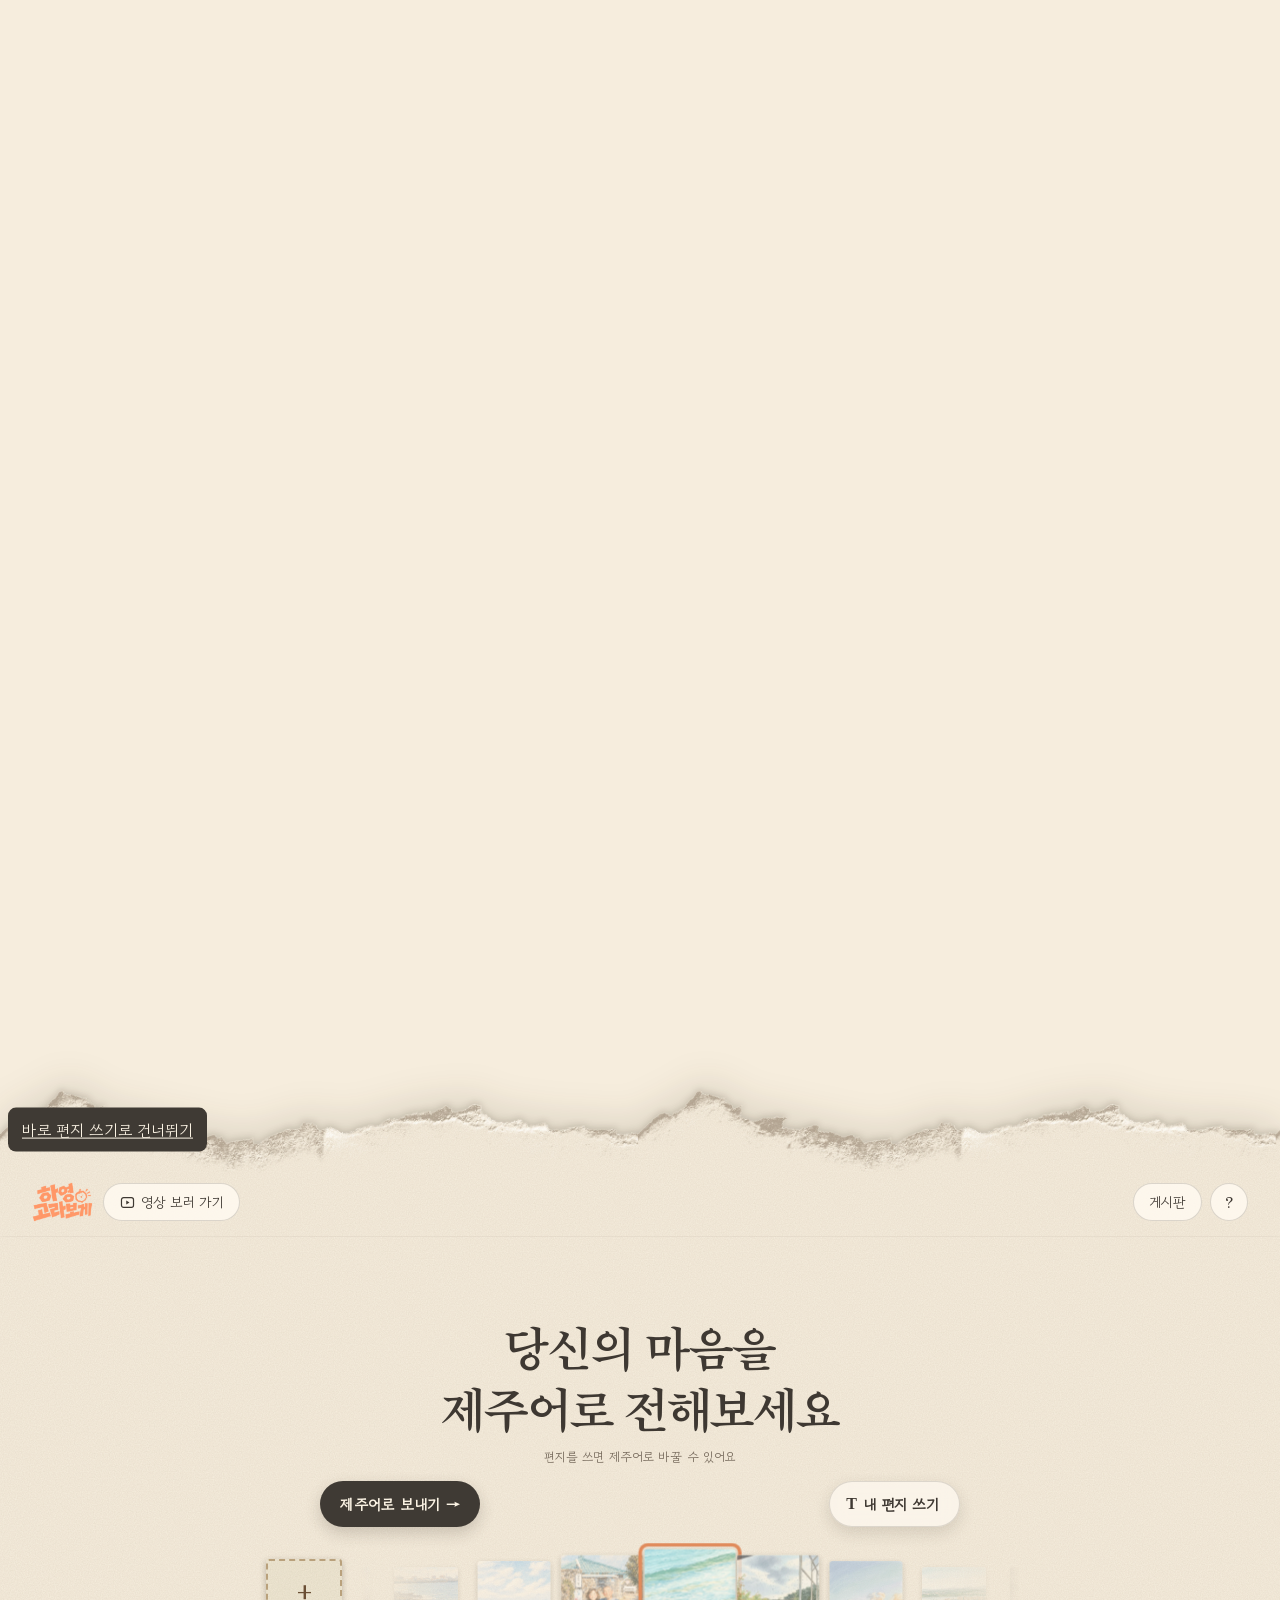
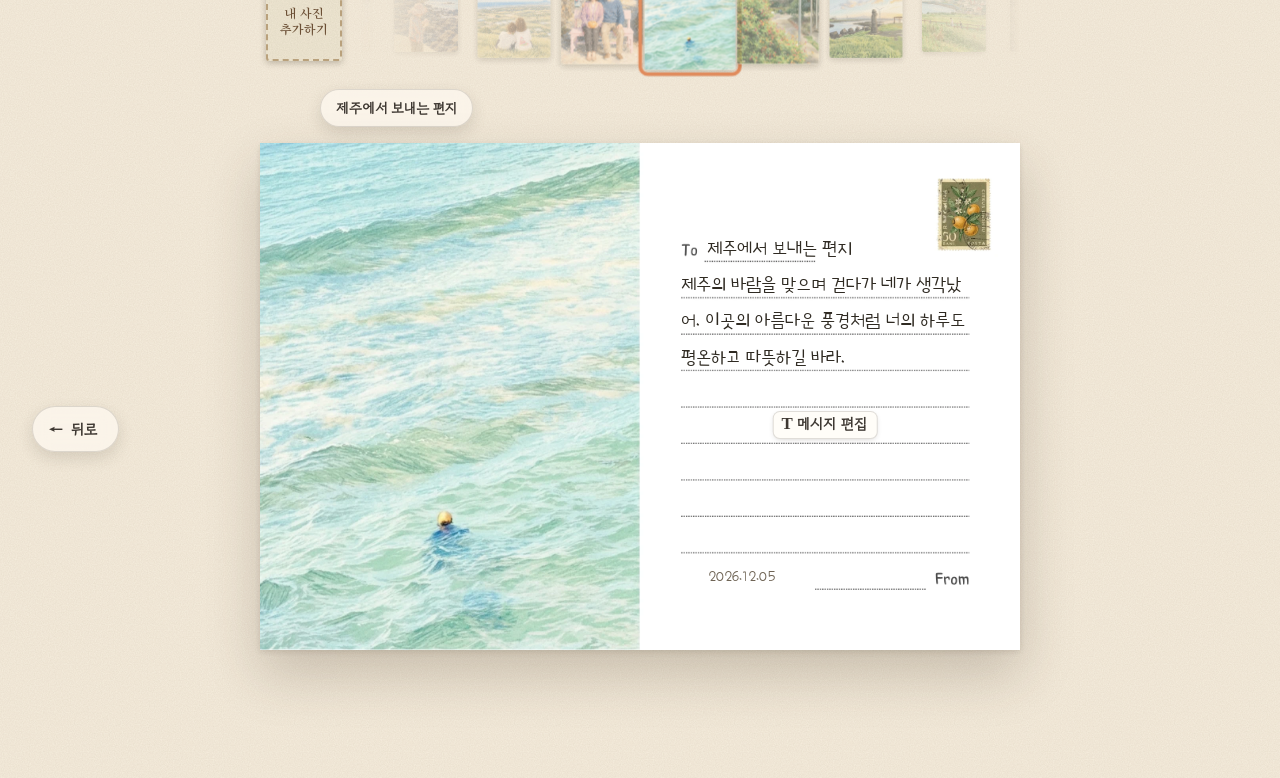
<file: postcard/index.html>
<!doctype html>
<html lang="ko"><head><meta charset="utf-8"><meta name="viewport" content="width=device-width, initial-scale=1">
<meta name="robots" content="noindex"><title>제주어로 엽서 적기 · 하영 고라보게</title>
<script>location.replace('../play/postcard/' + location.search + location.hash);</script>
</head><body><p>엽서 사이트 주소가 바뀌었어요. <a href="../play/postcard/">새 주소로 가기</a></p></body></html>
</file>
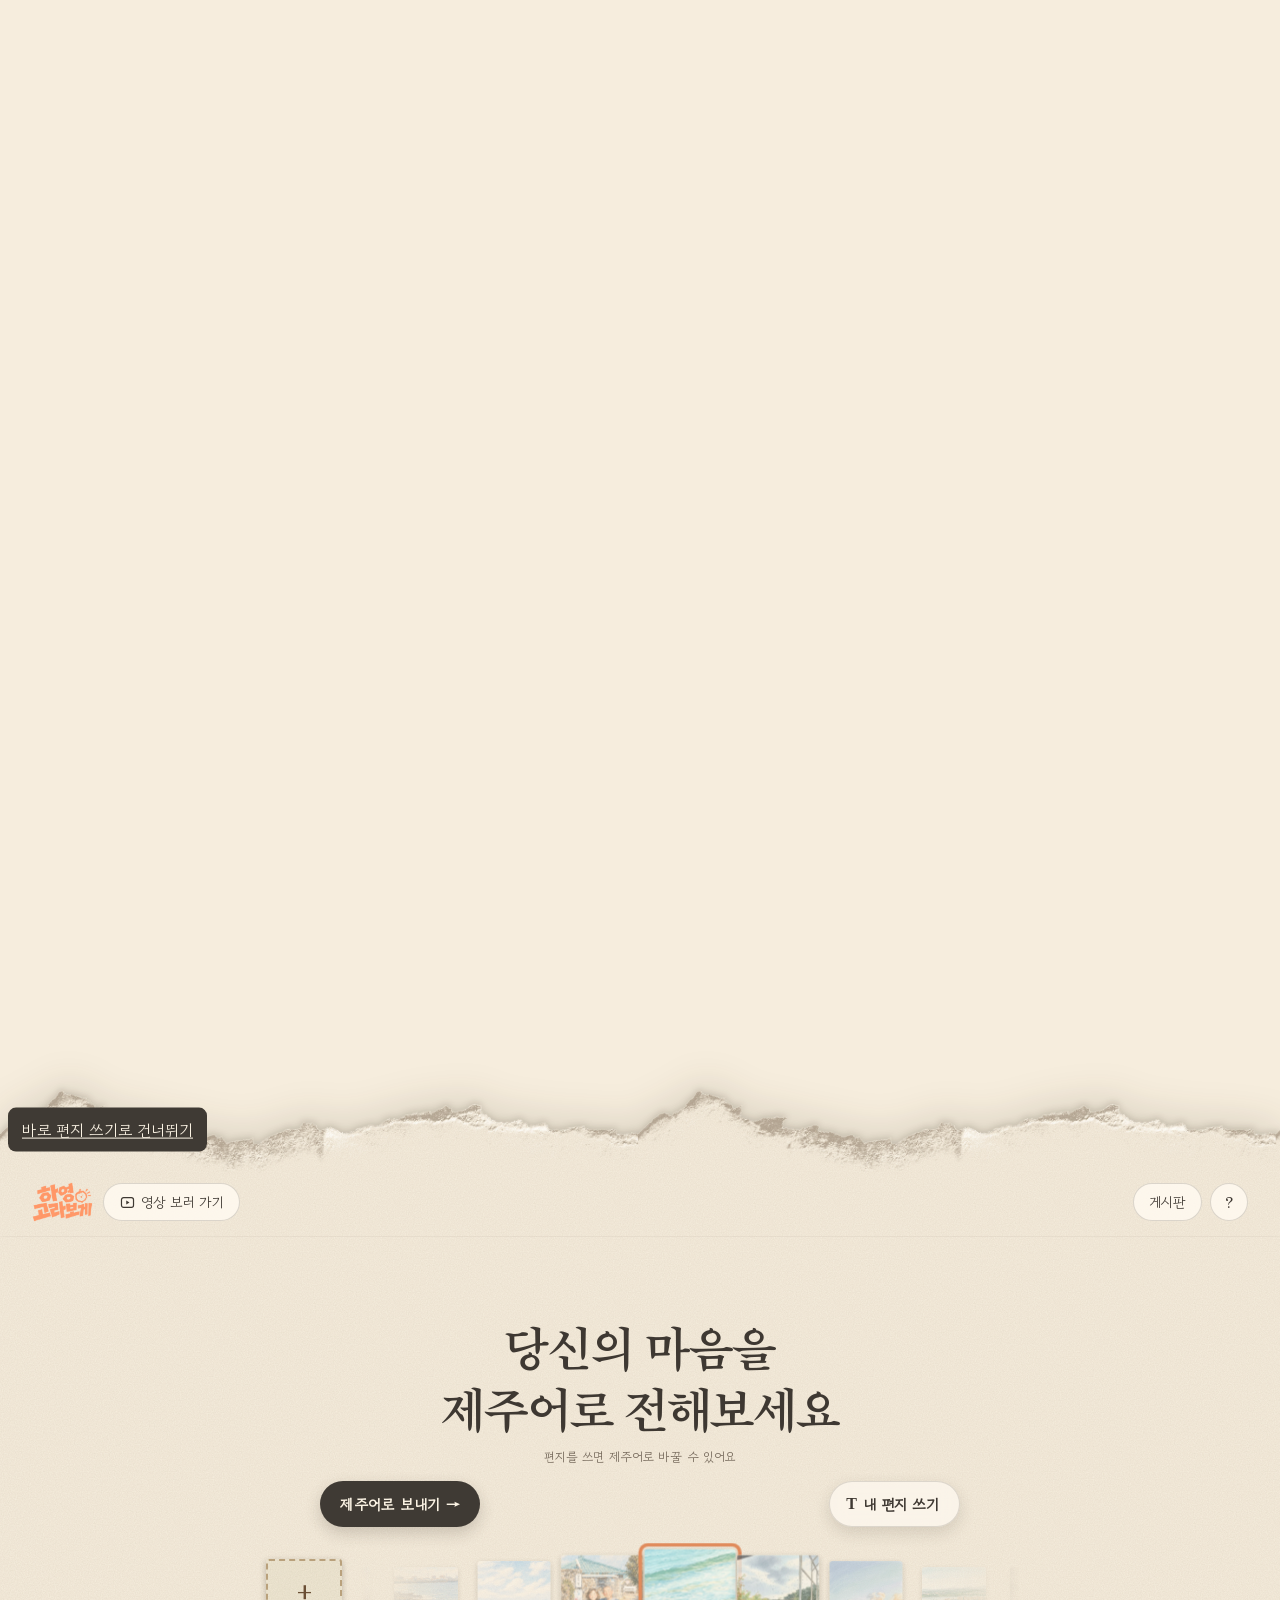
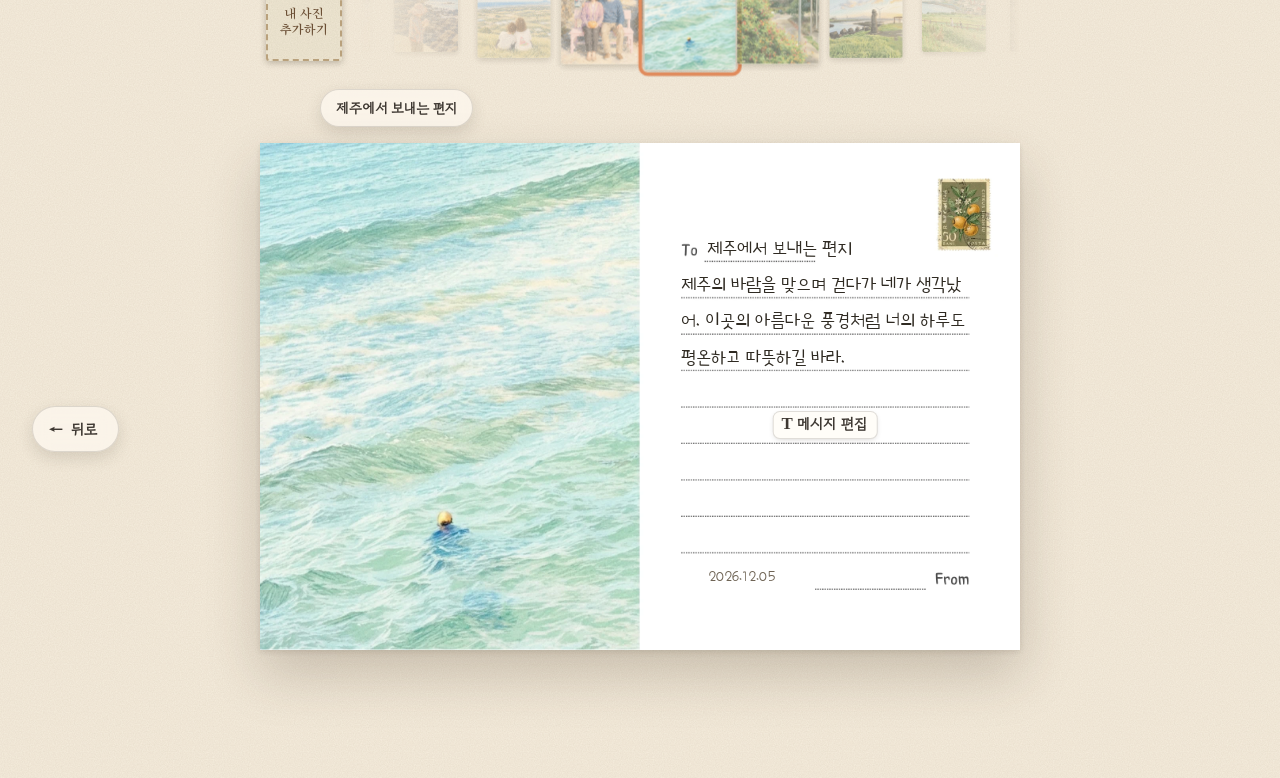
<file: play/postcard/index.html>
<!DOCTYPE html>
<html lang="ko">
<head>
<meta charset="UTF-8">
<meta name="viewport" content="width=device-width, initial-scale=1.0">
<meta name="theme-color" content="#cfe2e6">
<title>제주어로 엽서 적기 · 하영 고라보게</title>
<meta name="description" content="전하지 않으면 사라지는 말을 제주어로 적어 보세요. 표준어로 쓴 엽서를 제주어로 바꿔 보낼 수 있어요.">
<!-- 카카오톡 · 문자에 링크를 붙여 넣으면 보이는 미리보기 (이미지 주소는 인터넷에 올린 주소여야 함) -->
<meta property="og:type" content="website">
<meta property="og:site_name" content="하영 고라보게">
<meta property="og:title" content="제주어로 엽서 적기 · 하영 고라보게">
<meta property="og:description" content="전하지 않으면 사라지는 말을 제주어로 적어 보세요.">
<meta property="og:url" content="https://lxwebzine.hankyung.com/2026-1/team1/play/postcard/">   <!-- v7.18: 닫힌 옛 주소(…/goraboge-postcard/) → 한경 광고 주소 -->
<meta property="og:image" content="https://lxwebzine.hankyung.com/2026-1/team1/play/postcard/images/og-start.jpg">
<meta property="og:image:width" content="1200">
<meta property="og:image:height" content="630">
<meta property="og:image:alt" content="제주 바다와 들판 그림 위에 ‘지금, 생각나는 사람이 있나요? 전하지 못한 마음이 있다면 제주의 바람에 살며시 실어보세요.’ 문구와 ‘바로 편지 쓰기’ 단추">   <!-- v7.19 -->
<link rel="preconnect" href="https://fonts.googleapis.com">
<link href="https://fonts.googleapis.com/css2?family=Gowun+Batang:wght@400;700&family=Gowun+Dodum&display=swap" rel="stylesheet">
<link rel="preload" as="image" href="images/tale/desk-scene.webp">
<link rel="preload" as="font" type="font/woff2" href="fonts/BookkMyungjo-Bold.woff2?v=228" crossorigin>
<link rel="preload" as="font" type="font/woff2" href="fonts/Griun-NeatHandwriting.woff2?v=228" crossorigin>
<link rel="stylesheet" href="style.css?v=238">
</head>
<body>
  <a class="skip-link" href="#scene2">바로 편지 쓰기로 건너뛰기</a>

  <!-- 위 막대: 로고 · 홈(웹진) · 게시판 · 사용 방법 (늘 위에 떠 있음, 바탕 없이). v7.18: 웹진에서 온 사람은 로고가 웹진으로(app.js fromWebzine) -->
  <header class="tale-bar">
    <div class="tale-bar-start">
      <a class="tale-logo" href="#story"><img src="images/logo-goraboge.png" alt="하영 고라보게 · 제주어로 엽서 적기" width="398" height="259"></a>
      <!-- 홈: 웹진 '하영 고라보게' 첫 화면 -->
      <!-- v7.16: '기사 보러가기' → '영상 보러 가기' — 웹진의 '왜 제주어로 써야 할까요?' 영상(#why)으로(track.js 가 data-webzine-hash 를 붙인다) -->
      <a class="bar-btn bar-home" href="../../#why" data-webzine-link="bar" data-webzine-hash="why" aria-label="웹진 하영 고라보게의 '왜 제주어로 써야 할까요?' 영상 보러 가기">
        <svg viewBox="0 0 24 24" aria-hidden="true"><rect x="3.5" y="5" width="17" height="14" rx="3" fill="none" stroke="currentColor" stroke-width="1.7"/><path d="M10.2 9.2v5.6l4.6-2.8z" fill="currentColor"/></svg>
        영상 보러 가기
      </a>
    </div>
    <div class="tale-bar-actions">
      <button type="button" class="bar-btn" id="boardNavBtn">게시판</button>
      <button type="button" class="bar-btn bar-round" id="helpBtn" aria-label="사용 방법">?</button>
    </div>
  </header>

  <main id="main">
    <!-- 제주 동화 한 편: SCENE 01 → 02 → 03 → 04 (+ 엔딩)이 한 줄로 이어짐.
         SCENE 01~02는 화면이 멈춘 채(sticky) 스크롤에 맞춰 카메라가 움직이고(app.js의 '동화 장면'),
         02의 종이가 그 위로 밀려 올라오며 실제 엽서 고르기가 시작됨. 03 · 04는 편하게 쓰도록 움직임을 줄임 -->
    <div class="tale" id="writePanel">

      <!-- 이야기 페이지: SCENE 01 · 02. '이 풍경에 마음 담기'를 누르면 쓰기 페이지로 넘어감 -->
      <div class="story-page" id="storyPage">
      <!-- SCENE 01. 제주에서 날아온 편지 (프롤로그) · SCENE 02 앞부분 (편지가 책상에 내려앉아 펼쳐짐) -->
      <section class="story" id="story" aria-labelledby="prologueTitle">
        <div class="stage" id="stage">
          <!-- 색연필 그림(images/tale, _tools/build_tale_art.py): 돌담 옆 책상 위의 편지 — 뒤로 바다와 들판.
               v7.16: 첫 화면부터 이 그림(사용자가 고른 첫 화면). 예전 첫 장면(제주 풍경 — 하늘 · 땅 · 풀밭 세 층)은 뺐다 -->
          <div class="world" id="world" aria-hidden="true">
            <img class="art art-desk" id="artDesk" src="images/tale/desk-scene.webp" alt="바다가 보이는 들판에 놓인 나무 책상 그림" width="1122" height="1402" fetchpriority="high">
            <!-- 실제 편지: 봉투 뒷면 · 고른 엽서 · 앞주머니(귤 봉인) 세 겹. 펼쳐지면 엽서가 위로 빠져나옴 -->
            <div class="letter" id="letter">
              <img class="letter-layer" src="images/tale/letter-back.webp" alt="열린 편지 봉투 뒤쪽">
              <img class="letter-card" id="letterCard" src="images/card-01.webp?v=3" alt="봉투에 든 엽서 — 해녀가 헤엄치는 바다">
              <img class="letter-layer" src="images/tale/letter-front.webp" alt="귤 스티커를 붙인 편지 봉투 앞쪽">
            </div>
          </div>

          <div class="story-copy" id="storyCopy">
            <h1 class="prologue" id="prologueTitle">
              <span class="prologue-main">지금, 생각나는 사람이 있나요?</span>
              <span class="prologue-sub">전하지 못한 마음이 있다면<br>제주의 바람에 살며시 실어보세요.</span>
            </h1>
            <a class="jump-btn" href="#scene2" id="jumpBtn">바로 편지 쓰기 <span aria-hidden="true">→</span></a>
          </div>
          <div class="scroll-hint" id="scrollHint" aria-hidden="true"><span>잠시 뒤 편지지가 열려요</span><i></i></div>
        </div>
      </section>

      <!-- SCENE 02. 마음을 담을 편지 (엽서 고르기 + 마음 쓰기): 종이 한 장이 동화 장면 위로 밀려 올라옴 -->
      <section class="scene scene-pick" id="scene2" aria-labelledby="pickTitle">
        <div class="paper-edge" aria-hidden="true"><i></i></div>
        <h2 class="scene-title" id="pickTitle" tabindex="-1" data-chars>당신의 마음을<br>제주어로 전해보세요</h2>
        <p class="scene-desc">편지를 쓰면 제주어로 바꿀 수 있어요</p>   <!-- v7.16 -->
        <!-- 내 편지 쓰기: 누르면 아래에 편지 쓰는 칸(받는 사람 · 하고 싶은 말 · 보내는 사람)이 생김. 처음에는 엽서 템플릿 글만 -->
        <div class="pick-tools">
          <!-- '제주어로 바꾸기'(v7.11 — v7.9의 '이대로 보내기'를 되돌림): 엽서 글을 제주어로 바꿔 바로 보내기 화면으로 (숨겨 둔 아래 #translateBtn을 누름) -->
          <button type="button" class="translate-top-btn" id="translateTopBtn">제주어로 보내기 <span aria-hidden="true">→</span></button>   <!-- v7.16: '제주어로 바꾸기' → '제주어로 보내기' -->
          <button type="button" class="write-open-btn" id="writeOpenBtn" aria-controls="writerPanel" aria-expanded="false"><span class="write-open-t" aria-hidden="true">T</span>내 편지 쓰기</button>
        </div>
        <!-- v7.16: 내 사진 · 엽서 그림 고르기를 단추 바로 아래로(예전에는 엽서와 쓰는 칸 사이) — 쓰는 칸이 엽서 바로 아래에 와서 쓰는 대로 엽서에 들어가는 걸 한꺼번에 봄. '내 사진 추가하기', 아래 설명 줄은 뺌 -->
        <div class="picker">
                <input type="file" id="photoInput" accept="image/*" hidden>
                <div class="photo-slot">
                  <button type="button" class="strip-item strip-photo" id="photoTile" aria-pressed="false">
                    <img id="photoThumb" alt="내가 넣은 사진" hidden>
                    <span class="strip-photo-label" id="photoLabel"><b>+</b>내 사진 추가하기</span>
                  </button>
                </div>
                <div class="carousel" id="carousel" tabindex="0" aria-label="엽서 그림 고르기. 옆으로 넘기면 가운데 그림이 골라져요"></div>
              </div>

        <!-- 엽서 템플릿 단추 줄 (v7.17: '내 사진 추가하기' · 엽서 그림 고르기 줄 바로 아래 — 사용자): 엽서를 고르면 그 엽서의 To · 편지 글이 바로 써짐
             (app.js CARD_TEMPLATES). 모든 엽서에서 보임 -->
        <div class="letter-templates" role="group" aria-labelledby="templateLabel" hidden>
          <p class="letter-templates-label sr-only" id="templateLabel">이 엽서에 어울리는 글</p>   <!-- 화면에는 안 보임(읽어 주기용) -->
          <div class="letter-templates-list" id="templateList"></div>
        </div>

        <!-- 고른 엽서: 입력칸 위치는 엽서 이미지(1920×1280)의 줄에 맞춰 style.css에서 %로 잡음.
             '제주어로 바꾸기'를 누르면 엽서 위로 바람(.wind)이 스치고 글이 제주어로 바뀜 -->
        <div class="write-card" id="writeCard">
          <div class="card" id="card">
                    <img id="cardImage" src="images/card-01.webp?v=3" alt="해녀가 헤엄치는 바다 엽서">
                    <!-- 직접 넣은 사진은 엽서 왼쪽 그림 자리(960×1280)를 덮음 -->
                    <img id="cardPhoto" alt="엽서에 넣은 내 사진" hidden>   <!-- 넣은 사진 원본 (화면에는 아래 캔버스로 그림) -->
                    <canvas id="cardPhotoView" class="card-photo" width="960" height="1280" role="img" aria-label="직접 넣은 사진. 끌어서 옮기고, 두 손가락으로 벌리거나 아래 + − 단추로 크기를 바꿀 수 있어요" hidden></canvas>
                    <label class="card-field card-to">
                      <span class="sr-only">받는 사람</span>
                      <input type="text" id="cardTo" maxlength="14" autocomplete="off">
                    </label>
                    <textarea class="card-field card-message" id="cardMessage" maxlength="144" aria-label="엽서 내용" placeholder="여기에 마음을 적어 보세요"></textarea>
                    <label class="card-field card-from">
                      <span class="sr-only">보내는 사람</span>
                      <input type="text" id="cardFrom" maxlength="10" autocomplete="off">
                    </label>
                    <div class="card-field card-date" id="cardDate" aria-label="쓴 날짜"></div>
                    <!-- 엽서 안 글 바로 아랫줄(8줄을 다 채우면 From 줄 밑): 누르면 지금 엽서 글 그대로 아래 편지 쓰는 칸으로 -->
                    <button type="button" class="card-edit-btn" id="cardEditBtn" aria-controls="writerPanel"><span class="write-open-t" aria-hidden="true">T</span>메시지 편집</button>
                              <img class="card-stamp" id="cardStamp" src="images/stamp-goraboge.png?v=2" alt="하영 고라보게 소인" aria-hidden="true" hidden>
                  </div>
          <svg class="wind" id="wind" viewBox="0 0 600 400" preserveAspectRatio="none" aria-hidden="true">
            <path d="M-40 120 C80 80 180 150 300 110 S520 70 660 120"/>
            <path d="M-40 200 C100 160 220 240 340 190 S540 150 660 210"/>
            <path d="M-40 280 C90 250 210 320 320 270 S530 230 660 290"/>
            <path d="M-40 160 C120 140 240 190 380 150 S560 130 660 160"/>
          </svg>
        </div>
        <!-- 내 사진을 넣었을 때만: 사진 크기 · 위치 단추 (엽서 왼쪽 그림 자리 안에서) -->
        <div class="photo-tools" id="photoTools" hidden>
          <span class="photo-tools-hint">사진을 끌어서 옮기고, 두 손가락으로 키워 보세요</span>
          <span class="photo-tools-btns">
            <button type="button" class="photo-tool" id="photoZoomOut" aria-label="사진 작게">−</button>
            <button type="button" class="photo-tool" id="photoZoomIn" aria-label="사진 크게">+</button>
            <button type="button" class="photo-tool photo-tool-reset" id="photoReset">처음대로</button>
          </span>
        </div>
        <!-- 마음 쓰기 칸: 'T 내 편지 쓰기'(또는 엽서 위 줄글)를 누르면 열림 (app.js openWriter) -->
        <div class="writer-panel" id="writerPanel" hidden>
        <!-- 마음 쓰기: 받는 사람 · 하고 싶은 말 · 보내는 사람. 쓰는 대로 위 엽서에 옮겨짐 -->
        <div class="mobile-writer">
                <div class="mobile-names">
                  <label>To <input type="text" id="mobileTo" maxlength="14" autocomplete="off" placeholder="받는 사람"></label>
                  <label>From <input type="text" id="mobileFrom" maxlength="10" autocomplete="off" placeholder="보내는 사람"></label>
                </div>
                <div class="message-box">
                  <textarea id="mobileMessage" maxlength="144" aria-label="엽서 내용" aria-describedby="messageCount" placeholder="여기에 마음을 적어 보세요. 엽서에 바로 보여요."></textarea>
                  <span class="message-count" id="messageCount"><b>0</b>/144자</span>
                </div>
                <!-- 템플릿으로 바꾸기 전 글로 되돌리기 (직접 쓴 글이 있었을 때만 잠깐 보임) -->
                <p class="template-undo" id="templateUndo" role="status" hidden><button type="button" class="text-btn" id="templateUndoBtn">← 방금 쓴 글로 되돌리기</button></p>
              </div>
        <!-- 다 쓰면 바로 보내기: 위 '제주어로 바꾸기'와 같은 동작 (쓰는 칸이 열릴 때만 함께 보임) -->
        <div class="writer-send">
          <button type="button" class="tale-btn is-primary" id="writerSendBtn">편지 보내기 <span aria-hidden="true">→</span></button>
        </div>
        </div>

      
        <!-- 제주어로 바꾼 뒤(또는 엽서 보내기를 연 뒤) 글을 고치면 뜨는 알림 -->
              <div class="edit-alert" id="editAlert" role="status" hidden>
                <span class="edit-alert-icon" aria-hidden="true">!</span>
                <div class="edit-alert-body">
                  <p class="edit-alert-title">고친 글은 아직 표준어예요</p>
                  <p class="edit-alert-text">엽서 글을 고치면 제주어로 저절로 바뀌지 않아요. 다 고친 다음 한 번 더 바꿔 주세요.</p>
                </div>
                <div class="edit-alert-actions">
                  <button type="button" class="stitch-btn is-small is-accent" id="editAlertTranslate">제주어로 다시 바꾸기</button>
                  <button type="button" class="edit-alert-dismiss" id="editAlertDismiss">이대로 둘게요</button>
                </div>
              </div>
        <!-- 아래 '제주어로 바꾸기' 단추는 숨김(위 '제주어로 바꾸기'가 대신). 동작은 이 단추에 그대로 있어 여러 곳에서 누름 -->
        <div class="write-actions" hidden>
          <button type="button" class="tale-btn is-primary" id="translateBtn">제주어로 바꾸기 <span aria-hidden="true">→</span></button>
        </div>
        <p class="status" id="status" aria-live="polite"></p>
      </section>

      </div>

      <!-- 보내기 화면: '제주어로 바꾸기'를 누르면 화면이 바뀌어 제주어 엽서에 우표 · 소인이 찍히고 바로 보낼 수 있음.
           보내기를 마치면 엔딩 화면. 휴대폰 뒤로 가기 · 뒤로 버튼은 한 화면씩 돌아감 -->
      <div class="book-page" id="pageSend" hidden>
      <!-- SCENE 04. 마음이 닿는 곳으로 (보내기): 완성된 엽서에 귤 우표 · 하영고라보게 소인이 찍힘 -->
      <section class="scene scene-send" id="secSend" aria-labelledby="sendSecTitle" hidden>
        <h2 class="scene-title" id="sendSecTitle" tabindex="-1" data-chars>이제, 마음을 전할 시간이에요.</h2>
        <figure class="final-card" id="finalCard">
          <img class="final-image" id="finalImage" alt="완성된 제주어 엽서">
          <img class="final-postmark" id="finalPostmark" src="images/stamp-goraboge.png?v=2" alt="하영 고라보게 소인" aria-hidden="true">
        </figure>

        <!-- 제주어 편지 고치기: 눌러서 펼침. 표준어 원문 · 제주어 결과(둘 다 고칠 수 있음) · 다시 바꾸기. 고치면 위 엽서에 바로 반영 -->
        <button type="button" class="text-btn jeju-edit-toggle" id="jejuEditBtn" hidden aria-expanded="false" aria-controls="jejuEditor">제주어 편지 고치기 <span aria-hidden="true">▾</span></button>
        <div class="jeju-editor" id="jejuEditor" hidden>
          <div class="translate-panel" id="translatePage" hidden>
            <div class="tr-body">
                    <!-- 두 편지 모두 엽서 글쓰기 면처럼: To 줄 → 점선 줄 위의 글 → 날짜 · From 줄 -->
                    <section class="tr-card tr-standard" aria-labelledby="trStandardLabel">
                      <h3 class="tr-label" id="trStandardLabel">표준어 편지</h3>
                      <div class="tr-paper">
                        <p class="tr-to">To <span class="tr-name" data-name="to"></span></p>
                        <textarea class="tr-text" id="trStandard" aria-labelledby="trStandardLabel"></textarea>
                        <p class="tr-foot"><span class="tr-date"></span><span class="tr-from"><span class="tr-name" data-name="from"></span>From</span></p>
                      </div>
                    </section>
                      <div class="tr-middle">
                        <button type="button" class="tr-convert" id="trConvert">
                          <svg viewBox="0 0 24 24" aria-hidden="true"><path d="M20 12a8 8 0 0 1-14.3 4.9M4 12a8 8 0 0 1 14.3-4.9" fill="none" stroke="currentColor" stroke-width="2.4" stroke-linecap="round"/><path d="M18.8 3.2v4.2h-4.2M5.2 20.8v-4.2h4.2" fill="none" stroke="currentColor" stroke-width="2.4" stroke-linecap="round" stroke-linejoin="round"/></svg>
                          <span>원래 편지로 <br>다시 바꾸기</span>
                        </button>
                        <span class="tr-arrow" aria-hidden="true">→</span>
                      </div>
                      <section class="tr-card tr-jeju" aria-labelledby="trJejuLabel">
                        <h3 class="tr-label" id="trJejuLabel">제주어 변환 결과</h3>
                        <div class="tr-paper">
                          <p class="tr-to">To <span class="tr-name" data-name="to"></span></p>
                          <textarea class="tr-text" id="trJeju" aria-labelledby="trJejuLabel" aria-describedby="trNote"></textarea>
                          <p class="tr-foot"><span class="tr-date"></span><span class="tr-from"><span class="tr-name" data-name="from"></span>From</span></p>
                        </div>
                      </section>
                    </div>
              <p class="tr-note" id="trNote" aria-live="polite"></p>
              <div class="tr-actions">
                <button type="button" class="tale-btn" id="trBack">← 표준어로 다시 쓰기</button>
                <button type="button" class="tale-btn is-primary" id="trNext">고친 편지로 엽서 다시 찍기</button>
              </div>
              <p class="status" id="trStatus" aria-live="polite"></p>
            </div>
        </div>
        <dialog class="send-panel" id="sendPanel" aria-labelledby="sendTitle">
                <!-- v7.11: 글자 단추 → 위 '제주어로 바꾸기'와 같은 짙은 알약 단추(잘 보이게). v7.12: '어떻게 보낼까요?' 위로(아래 보내기 단추들과 한 화면에) -->
                <div class="send-back-row">   <!-- v7.16: 오른쪽에 돋보기 — 제주어로 바뀐 편지 부분을 크게 -->
                  <button type="button" class="translate-top-btn send-back" id="sendBack"><span aria-hidden="true">←</span> 편지 다시 쓰기</button>
                  <button type="button" class="letter-zoom-btn" id="letterZoomBtn" aria-label="제주어 편지 크게 보기" aria-haspopup="dialog"><svg viewBox="0 0 24 24" aria-hidden="true"><circle cx="10.5" cy="10.5" r="6" fill="none" stroke="currentColor" stroke-width="2"/><path d="M15 15l5 5M10.5 8v5M8 10.5h5" fill="none" stroke="currentColor" stroke-width="2" stroke-linecap="round"/></svg></button>
                </div>
                <h3 class="send-title" id="sendTitle">어떻게 보낼까요?</h3>
                <div class="send-hint" id="sendHint" hidden>
                  <p>아직 표준어 그대로예요. 제주어로 바꿔서 보낼까요?</p>
                  <button type="button" class="stitch-btn is-small is-accent" id="sendHintTranslate">제주어로 바꾸기</button>
                </div>
                <div class="send-row">
                  <button type="button" class="send-option send-kakao" id="kakaoBtn">
                    <svg viewBox="0 0 24 24" aria-hidden="true"><path d="M12 4C7 4 3 7.1 3 11c0 2.5 1.7 4.7 4.2 5.9l-1 3.7a.3.3 0 0 0 .4.3l4.4-2.9h1c5 0 9-3.1 9-7s-4-7-9-7z" fill="currentColor"/></svg>
                    <span><b>카카오톡</b><small>친구를 골라 엽서를 보내요</small></span>
                  </button>
                  <button type="button" class="send-option" id="mailOption" aria-expanded="false" aria-controls="mailForm">
                    <svg viewBox="0 0 24 24" aria-hidden="true"><rect x="3" y="5" width="18" height="14" rx="2" fill="none" stroke="currentColor" stroke-width="2"/><path d="m4 7 8 6 8-6" fill="none" stroke="currentColor" stroke-width="2" stroke-linejoin="round"/></svg>
                    <span><b>메일</b><small>엽서 그림이 메일에 바로 보여요</small></span>
                  </button>
                  <form class="mail-form" id="mailForm" hidden>
                    <label class="sheet-label" for="mailInput">받는 사람 메일 주소</label>
                    <div class="mail-row">
                      <input type="email" id="mailInput" class="sheet-input" required placeholder="name@email.com" autocomplete="email" inputmode="email">
                      <button type="submit" class="stitch-btn is-accent" id="mailSubmit">보내기</button>
                    </div>
                  </form>
                  <button type="button" class="send-option" id="copyLinkBtn">
                    <svg viewBox="0 0 24 24" aria-hidden="true"><path d="M10 14a4 4 0 0 0 5.7 0l3-3a4 4 0 0 0-5.7-5.7l-1 1M14 10a4 4 0 0 0-5.7 0l-3 3A4 4 0 0 0 11 18.7l1-1" fill="none" stroke="currentColor" stroke-width="2" stroke-linecap="round"/></svg>
                    <span><b>링크 복사</b><small>문자나 SNS에 붙여 넣어 보내요</small></span>
                  </button>
                  <button type="button" class="send-option" id="saveBtn">
                    <svg viewBox="0 0 24 24" aria-hidden="true"><path d="M12 4v11m0 0-4-4m4 4 4-4M5 19h14" fill="none" stroke="currentColor" stroke-width="2" stroke-linecap="round" stroke-linejoin="round"/></svg>
                    <span><b>이미지 저장</b><small>휴대폰에 엽서 그림을 저장해요</small></span>
                  </button>
                  <button type="button" class="send-option" id="boardBtn">
                    <svg viewBox="0 0 24 24" aria-hidden="true"><circle cx="12" cy="7" r="3.5" fill="none" stroke="currentColor" stroke-width="2"/><path d="M12 10.5V21" stroke="currentColor" stroke-width="2" stroke-linecap="round"/></svg>
                    <span><b>게시판</b><small>모두가 보는 게시판에 남겨요</small></span>
                  </button>
                </div>
                <p class="sheet-status" id="sheetStatus" aria-live="polite"></p>
                <div class="send-done" id="sendDone" hidden>
                  <button type="button" class="stitch-btn is-accent" id="newCardBtn" hidden>새 엽서 쓰기</button>
                  <button type="button" class="text-btn" id="viewBoardBtn" hidden>게시판에서 보기</button>
                </div>
              </dialog>

        <!-- 맨 끝: 웹진 하영 고라보게 홍보 띠 (간단하게 한 줄). 누르면 웹진이 새 탭으로.
             그림은 웹진 인터뷰 그림 (_tools/build_promo_assets.py → images/promo/) -->
        <a class="webzine-promo" href="https://claude.ai/artifact/3EHktt3KU8zWRdGv1MFnvC" target="_blank" rel="noopener" data-webzine-link="promo">
          <img class="promo-thumb" src="images/promo/interview-02.webp" width="720" height="540" loading="lazy" alt="노을 지는 제주 바닷가 돌담 곁에서 할머니의 이야기를 녹음하며 귀 기울이는 두 사람을 그린 그림" aria-hidden="true">
          <span class="promo-text">
            <span class="promo-eyebrow">웹진 하영 고라보게</span>
            <b>제주어 이야기, <span class="nowrap">더 읽어 볼까요?</span></b>
            <span class="promo-sub">인터뷰 · 목소리 · <span class="nowrap">상호 지도 100곳</span></span>
          </span>
          <span class="promo-go" aria-hidden="true">→</span>
        </a>
      </section>

      </div>

      <!-- 엔딩: 보내기를 마치면 화면이 바뀌고, 편지가 제주 바람을 타고 하늘로 -->
      <div class="book-page" id="pageEnd" hidden>
      <section class="scene scene-end" id="ending" aria-labelledby="endTitle" hidden>
        <div class="end-sky" aria-hidden="true">
          <img class="end-art" src="images/tale/prologue-sky.webp" alt="구름 낀 하늘 아래 제주 바다와 억새 들판 그림" loading="lazy">
          <img class="fly-letter" id="flyLetter" src="images/tale/letter-full.webp" alt="엽서가 든 편지 봉투" loading="lazy">
        </div>
        <p class="end-text" id="endTitle"><span>당신의 마음이 닿는 곳에,</span><span>제주어도 함께 닿기를.</span></p>
        <img class="end-logo" src="images/logo-goraboge.png" alt="하영 고라보게" width="398" height="259">
        <div class="end-actions">
          <button type="button" class="tale-btn is-primary" id="endNewBtn">새 엽서 쓰기</button>
          <button type="button" class="text-btn" id="endMoreBtn">← 다른 방법으로도 보내기</button>
        </div>
      </section>
      </div>
    </div>

    <!-- 엽서 게시판: 다른 사람들이 쓴 엽서를 핀으로 붙여 보여 줌 (Supabase에 저장된 모두의 엽서, 적을 때는 예시도 함께) -->
        <section class="board" id="boardSection" aria-labelledby="boardTitle" hidden>
          <div class="board-head">
            <button type="button" class="text-btn" id="boardBack">← 엽서 쓰러 가기</button>
            <!-- 숨은 관리자 입구: 이 제목을 2초 안에 3번 누르면 admin.html (app.js '게시판 관리자 입구') -->
            <h2 class="board-title" id="boardTitle" tabindex="-1">모두의 엽서 게시판</h2>
            <p class="board-desc">엽서를 누르면 크게 볼 수 있어요</p>
          </div>
          <div class="board-inner">
            <div class="board-grid" id="boardGrid"></div>
          </div>
        </section>
  </main>

  <!-- 뒤로가기: 어느 페이지에서나 화면 아래 왼쪽 같은 자리. 어디로 돌아갈지는 app.js의 backTarget -->
  <button type="button" class="back-fab" id="backBtn" hidden><span aria-hidden="true">←</span> 뒤로</button>

  <!-- 이야기를 다 보지 않아도 언제든 편지 쓰기로 (SCENE 03에 닿으면 숨음) -->
  <a class="float-cta" id="floatCta" href="#scene2" hidden>바로 편지 쓰기</a>

  <!-- 게시판 엽서 크게 보기 -->
  <dialog class="board-view" id="boardView" aria-label="엽서 크게 보기">
    <div class="board-view-card mini-card" id="boardViewCard"></div>
    <form method="dialog" class="sheet-close">
      <!-- 표준어로 보기: 누르면 엽서 글이 표준어 ↔ 제주어로 바뀜 -->
      <button type="button" class="received-toggle" id="boardViewToggle" aria-pressed="false" hidden>표준어로 보기</button>
      <button class="stitch-btn">닫기</button>
    </form>
  </dialog>

  <!-- 게시판에 붙이기 전 미리보기 -->
  <dialog class="sheet board-post" id="boardPost" aria-labelledby="boardPostTitle">
    <h2 id="boardPostTitle">게시판에 이렇게 붙어요</h2>
    <div class="board-post-preview mini-card" id="boardPostCard"></div>
    <label class="board-post-option"><input type="checkbox" id="hideNames" checked> 받는 사람·보내는 사람 이름 가리기</label>
    <p class="sheet-note" id="boardPostNote">게시판에 붙인 엽서는 이 사이트를 찾은 다른 사람들도 보게 돼요. 지금은 시험 단계라 이 기기에서만 보여요.</p>
    <p class="sheet-status" id="boardPostStatus" aria-live="polite"></p>
    <div class="sheet-buttons">
      <button type="button" class="stitch-btn" id="boardPostCancel">취소</button>
      <button type="button" class="stitch-btn is-accent" id="boardPostConfirm">붙이기</button>
    </div>
  </dialog>

  <!-- 링크로 받은 엽서 -->
  <dialog class="board-view received-view" id="receivedView" aria-labelledby="receivedTitle">
    <h2 class="received-title" id="receivedTitle">제주에서 엽서가 도착했어요</h2>
    <div class="board-view-card mini-card" id="receivedCard"></div>
    <div class="sheet-buttons">
      <!-- 표준어로 보기: 링크에 표준어 글이 담겨 있을 때만 보임. 누르면 엽서 글이 표준어 ↔ 제주어로 바뀜 -->
      <button type="button" class="received-toggle" id="receivedToggle" aria-pressed="false" hidden>표준어로 보기</button>
      <button type="button" class="stitch-btn is-accent" id="writeBackBtn">답장하기</button>
    </div>
  </dialog>

  <!-- 처음 안내 팝업: 웹진 'NO.01 · WRITE' 칸(당신의 엽서 한 장이, 제주어를 지켜요)을 휴대폰 화면처럼 세로로 옮긴 것. 시작 화면을 열 때마다 바로 뜨고(새로 고쳐도 뜸),
       위 ? 단추로 다시 열 수 있음. 예시 엽서 그림 = images/intro/ (_tools/build_intro_assets.py) -->
  <!-- v7.16: 제주어 편지 크게 보기(보내기 화면의 돋보기) — 엽서 그림의 오른쪽(편지) 반쪽을 화면에 크게 -->
  <dialog class="letter-zoom" id="letterZoom" aria-label="제주어 편지 크게 보기">
    <canvas class="letter-zoom-canvas" id="letterZoomCanvas" width="960" height="1280" role="img" aria-label="제주어 편지"></canvas>
    <button type="button" class="letter-zoom-x" id="letterZoomClose" aria-label="크게 보기 닫기"><svg viewBox="0 0 24 24" aria-hidden="true" focusable="false"><path d="M6 6l12 12M18 6 6 18"/></svg></button>
  </dialog>

  <dialog class="intro-pop" id="helpDialog" aria-labelledby="introTitle">
    <button type="button" class="intro-pop-x" id="introClose" aria-label="안내 닫기">
      <svg viewBox="0 0 24 24" aria-hidden="true" focusable="false"><path d="M6 6l12 12M18 6 6 18"/></svg>
    </button>
    <div class="intro-pop-body">
      <!-- v7.16: 'No.01 · Write' 대신 강조 한 줄, 제목 '당신의 엽서 한 장이 제주어를 지켜요' -->
      <p class="intro-pop-alert">제주어가 사라지고 있어요</p>
      <h2 class="intro-pop-title" id="introTitle">당신의 엽서 한 장이<span>제주어를 지켜요</span></h2>

      <!-- 세 걸음: 번호 동그라미를 점선으로 잇고, 1 · 2번 아래에 말풍선 (표준어 → 제주어) -->
      <ol class="intro-pop-flow">
        <li>
          <b class="flow-num" aria-hidden="true">1</b>
          <p class="flow-title">평소 말투로 마음을 쓰면</p>
          <p class="flow-bubble">오늘도 고생했어, 사랑해!</p>
        </li>
        <li class="is-jeju">
          <b class="flow-num" aria-hidden="true">2</b>
          <p class="flow-title">제주어로 바꿔 드려요</p>
          <p class="flow-bubble">오늘도 욕봐신게, 사랑햄쪄!</p>
        </li>
        <li>
          <b class="flow-num" aria-hidden="true">3</b>
          <p class="flow-title">소중한 사람에게 보내요</p>
        </li>
      </ol>

      <!-- 예시 엽서 세 장 (가로 엽서, 4.5초마다 넘어감). 그림 = images/intro/postcard-*.webp (_tools/build_intro_assets.py) -->
      <div class="intro-pop-examples" id="introExamples" aria-roledescription="예시 엽서" aria-label="예시 엽서 세 장">
        <figure class="intro-pop-example is-active">
          <img src="images/intro/postcard-mom.webp" width="960" height="640" alt="예시 엽서 — 엄마와 딸이 안고 웃는 그림. To. 어멍(엄마). 어멍, 나 제주서 잘 지냄수다. 맨날 바쁘덴 전화도 짜르게 허여신디, 이디 오난 어멍이영 혼디 와시민 좋으켜 허는 생각이 나라. 바당 보멍 어멍 생각 하영 해수다. 밥 잘 챙겨 먹곡, 아프지 맙서. 다음엔 꼭 혼디 오게. 사랑햄수다! From. 똘(딸)">
        </figure>
        <figure class="intro-pop-example">
          <img src="images/intro/postcard-friends.webp" width="960" height="640" loading="lazy" alt="예시 엽서 — 해녀 옷을 입은 친구들 그림. To. 벗아(친구야). 제주서 해녀 체험 혼 거 막 재미져라. 여행 첫날부터 우리 싸와신디, 나 모음은 경 헌 거 아닌 거 알주? 바당 소곱서 손 심엉 웃을 때 다 잊어불고 막 행복허여라. 너영 혼디 이시난 제주가 두 배로 좋아라. 고맙고, 다음에도 꼭 혼디 오게. 나 벗, 사랑햄쪄! From. 느 벗(너의 친구)">
        </figure>
        <figure class="intro-pop-example">
          <img src="images/intro/postcard-me.webp" width="960" height="640" loading="lazy" alt="예시 엽서 — 책상에서 편지를 쓰는 사람 그림. To. 나신디(나에게). 안녕, 오늘도 하루 잘 버텨분 나. 맨날 속솜허멍 참암신디, 참는 것만이 답은 아니주게. 이 지겨운 9TO6 그만두멍 해외로 훌쩍 떠나고정 허다. 낯선 바당 앞이서 나만 생각허멍 하영 웃곡, 하영 쉬어도 괜찮주. 오늘도 욕봐신게, 사랑햄쪄! From. 나가(내가)">
        </figure>
        <div class="intro-pop-dots" role="group" aria-label="예시 엽서 고르기">
          <button type="button" class="intro-pop-dot" data-example="0" aria-pressed="true" aria-label="1번 예시: 엄마에게"></button>
          <button type="button" class="intro-pop-dot" data-example="1" aria-pressed="false" aria-label="2번 예시: 친구에게"></button>
          <button type="button" class="intro-pop-dot" data-example="2" aria-pressed="false" aria-label="3번 예시: 나에게"></button>
        </div>
      </div>
      <p class="intro-pop-note">제주어 번역은 「개정증보 제주어사전」(2009)을 바탕으로 한 참고용 번역이에요.</p>
    </div>
    <!-- 단추는 팝업 아래에 늘 붙어 있음 (글을 스크롤하지 않아도 보임) -->
    <div class="intro-pop-foot">
      <button type="button" class="intro-pop-btn" id="introStart">
        <span>제주어 웹진 보기</span>   <!-- v7.17: 누르면 웹진으로 가므로 이름도 -->
        <svg viewBox="0 0 20 20" aria-hidden="true" focusable="false"><path d="M4 10h11M11 5.5 15.5 10 11 14.5"/></svg>
        <img class="intro-pop-btn-stamp" src="images/intro/stamp-citrus.webp" width="180" height="241" alt="귤 가지가 그려진 우표" aria-hidden="true">
      </button>
    </div>
  </dialog>

  <script src="config.js?v=5"></script>
  <script src="track.js?v=3"></script>
  <script src="jeju-dict.js?v=1"></script>
  <script src="translate.js?v=5"></script>
  <script src="badwords.js?v=1"></script>
  <script src="app.js?v=242"></script>
</body>

</html>
</file>
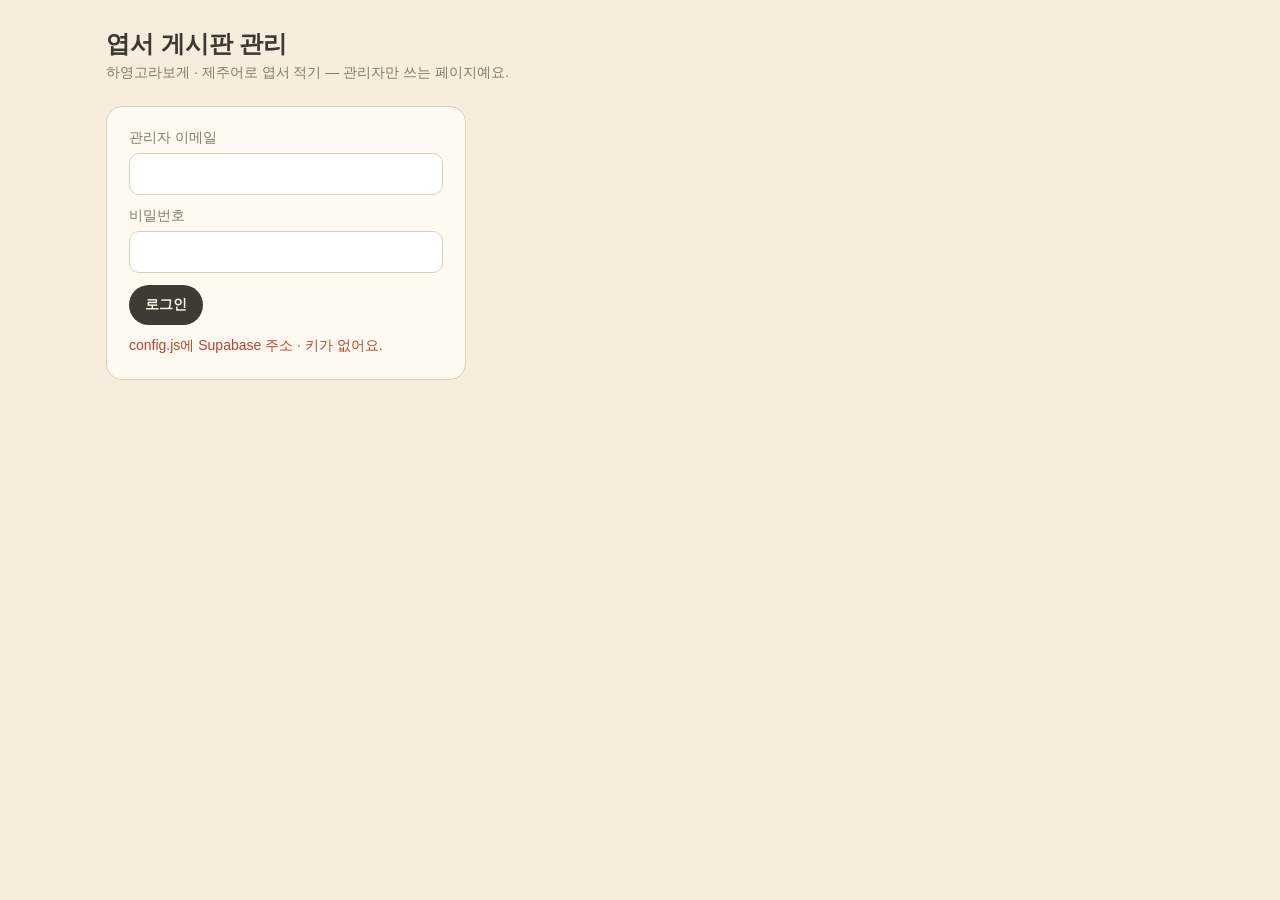
<file: admin.html>
<!doctype html>
<html lang="ko">
<head>
<meta charset="utf-8">
<meta name="viewport" content="width=device-width, initial-scale=1">
<meta name="robots" content="noindex, nofollow">
<title>게시판 관리 · 하영고라보게</title>
<!-- 엽서 게시판 관리자 페이지. 사이트 어디에도 링크하지 않음.
     숨기기 · 삭제 권한은 데이터베이스 규칙(supabase/board_admin.sql)이 지킴: 관리자 계정으로 로그인해야만 됨 -->
<style>
  :root {
    --paper: #f6eddd;
    --ink: #3e3832;
    --soft: #85796a;
    --line: #dccfb8;
    --dark: #3f3a34;
    --red: #b8452c;
    --font: 'Pretendard', -apple-system, BlinkMacSystemFont, 'Apple SD Gothic Neo', 'Malgun Gothic', sans-serif;
    --letter: 'Hayeong Hand', 'NanumMyeongjo YetHangul', 'Gowun Batang', serif;
  }
  @font-face {
    font-family: 'Hayeong Hand';
    src: url('fonts/HayeongHand-Regular.woff2?v=1') format('woff2');
    font-display: swap;
  }
  @font-face {
    font-family: 'NanumMyeongjo YetHangul';
    src: url('https://cdn.jsdelivr.net/npm/@kfonts/nanum-myeongjo-yet-hangul@0.2.0/NanumMyeongjo-YetHangul.woff2') format('woff2');
    font-display: swap;
  }
  * { box-sizing: border-box; }
  body { margin: 0; background: var(--paper); color: var(--ink); font-family: var(--font); }
  [hidden] { display: none !important; }
  main { max-width: 1100px; margin: 0 auto; padding: 28px 16px 60px; }
  h1 { margin: 0 0 4px; font-size: 24px; }
  .sub { margin: 0 0 24px; color: var(--soft); font-size: 14px; }
  .btn {
    min-height: 40px; padding: 8px 16px; border: 0; border-radius: 999px;
    background: var(--dark); color: #fbf3e4; font: inherit; font-size: 14px; font-weight: 700; cursor: pointer;
  }
  .btn.light { background: #fffaf1; color: var(--ink); border: 1px solid var(--line); }
  .btn.danger { background: var(--red); }
  .btn:disabled { opacity: 0.5; cursor: progress; }
  .login { max-width: 360px; padding: 22px; border: 1px solid var(--line); border-radius: 16px; background: #fffaf1; }
  .login label { display: block; margin: 0 0 12px; font-size: 14px; color: var(--soft); }
  .login input {
    display: block; width: 100%; margin-top: 6px; padding: 11px 12px; border: 1px solid var(--line); border-radius: 10px;
    background: #fff; font: inherit; font-size: 16px; color: var(--ink);
  }
  .status { min-height: 20px; margin: 12px 0 0; font-size: 14px; color: var(--soft); }
  .status.warn { color: var(--red); }
  .bar { display: flex; flex-wrap: wrap; align-items: center; gap: 8px; margin-bottom: 18px; }
  .bar .count { margin-right: auto; font-size: 14px; color: var(--soft); }
  .filter { display: inline-flex; padding: 3px; border: 1px solid var(--line); border-radius: 999px; background: #fffaf1; }
  .filter button { padding: 6px 12px; border: 0; border-radius: 999px; background: none; font: inherit; font-size: 13px; color: var(--ink); cursor: pointer; }
  .filter button[aria-pressed='true'] { background: var(--dark); color: #fbf3e4; }
  .list { display: grid; grid-template-columns: repeat(auto-fill, minmax(300px, 1fr)); gap: 14px; }
  .item { display: flex; flex-direction: column; overflow: hidden; border: 1px solid var(--line); border-radius: 14px; background: #fffdf8; }
  .item.is-hidden { opacity: 0.6; border-style: dashed; }
  .item-art { display: grid; grid-template-columns: 38% 1fr; aspect-ratio: 3 / 2; background: #fff; }
  .item-art img { width: 100%; height: 100%; object-fit: cover; }
  .item-text { padding: 10px 12px; overflow: hidden; font-family: var(--letter); font-size: 13px; line-height: 1.6; }
  .item-text .to, .item-text .from { color: var(--soft); }
  .item-text .msg { margin: 4px 0; white-space: pre-wrap; word-break: break-all; }
  .item-meta { display: flex; align-items: center; gap: 8px; padding: 8px 12px; border-top: 1px solid var(--line); font-size: 12px; color: var(--soft); }
  .badge { padding: 2px 8px; border-radius: 999px; background: #efe4cf; color: var(--ink); font-weight: 700; }
  .item.is-hidden .badge { background: var(--red); color: #fff; }
  .item-actions { display: flex; gap: 6px; margin-left: auto; }
  .item-actions .btn { min-height: 32px; padding: 4px 12px; font-size: 13px; }
  .empty { padding: 40px 0; text-align: center; color: var(--soft); }
</style>
</head>
<body>
<main>
  <h1>엽서 게시판 관리</h1>
  <p class="sub">하영고라보게 · 제주어로 엽서 적기 — 관리자만 쓰는 페이지예요.</p>

  <!-- 로그인 -->
  <form class="login" id="loginForm">
    <label>관리자 이메일 <input type="email" id="email" autocomplete="username" required></label>
    <label>비밀번호 <input type="password" id="password" autocomplete="current-password" required></label>
    <button type="submit" class="btn" id="loginBtn">로그인</button>
    <p class="status" id="loginStatus" role="status"></p>
  </form>

  <!-- 관리 화면 -->
  <section id="panel" hidden>
    <div class="bar">
      <span class="count" id="count"></span>
      <div class="filter" role="group" aria-label="보기">
        <button type="button" data-filter="all" aria-pressed="true">전체</button>
        <button type="button" data-filter="shown" aria-pressed="false">보이는 엽서</button>
        <button type="button" data-filter="hidden" aria-pressed="false">숨긴 엽서</button>
      </div>
      <button type="button" class="btn light" id="reloadBtn">새로고침</button>
      <button type="button" class="btn light" id="logoutBtn">로그아웃</button>
    </div>
    <p class="status" id="panelStatus" role="status"></p>
    <div class="list" id="list"></div>
  </section>
</main>

<script src="config.js"></script>
<script>
(() => {
  const CFG = window.POSTCARD_CONFIG || {};
  const URL_BASE = (CFG.SUPABASE_URL || '').replace(/\/+$/, '');
  const KEY = CFG.SUPABASE_KEY || '';
  const SESSION_KEY = 'postcard-admin-session';
  const $ = (id) => document.getElementById(id);

  let session = null;   // { token, email, expires }
  let posts = [];
  let filter = 'all';

  function saveSession(s) {
    session = s;
    try { s ? sessionStorage.setItem(SESSION_KEY, JSON.stringify(s)) : sessionStorage.removeItem(SESSION_KEY); } catch (e) { /* 저장 못 하는 브라우저 */ }
  }
  function loadSession() {
    try {
      const s = JSON.parse(sessionStorage.getItem(SESSION_KEY) || 'null');
      return s && s.expires > Date.now() + 30000 ? s : null;
    } catch (e) { return null; }
  }

  function setStatus(el, text, warn) {
    el.textContent = text;
    el.classList.toggle('warn', !!warn);
  }

  // 데이터베이스에 묻기 (로그인한 관리자 토큰으로)
  async function api(path, options = {}) {
    const res = await fetch(`${URL_BASE}${path}`, {
      ...options,
      headers: { apikey: KEY, Authorization: `Bearer ${session.token}`, 'Content-Type': 'application/json', ...(options.headers || {}) },
    });
    if (res.status === 401) {
      logout('로그인이 끝났어요. 다시 로그인해 주세요.');
      throw new Error('로그인이 끝났어요');
    }
    if (!res.ok) throw new Error(`${res.status} ${await res.text()}`);
    const text = await res.text();
    return text ? JSON.parse(text) : null;
  }

  // ---------- 로그인 ----------
  $('loginForm').addEventListener('submit', async (e) => {
    e.preventDefault();
    const btn = $('loginBtn');
    btn.disabled = true;
    setStatus($('loginStatus'), '로그인하는 중...');
    try {
      const res = await fetch(`${URL_BASE}/auth/v1/token?grant_type=password`, {
        method: 'POST',
        headers: { apikey: KEY, 'Content-Type': 'application/json' },
        body: JSON.stringify({ email: $('email').value.trim(), password: $('password').value }),
      });
      const data = await res.json().catch(() => ({}));
      if (!res.ok || !data.access_token) throw new Error('이메일이나 비밀번호가 맞지 않아요.');
      saveSession({ token: data.access_token, email: data.user && data.user.email, expires: Date.now() + (data.expires_in || 3600) * 1000 });
      $('password').value = '';
      await enter();
    } catch (err) {
      setStatus($('loginStatus'), err.message, true);
    } finally {
      btn.disabled = false;
    }
  });

  function logout(message) {
    saveSession(null);
    posts = [];
    $('panel').hidden = true;
    $('loginForm').hidden = false;
    setStatus($('loginStatus'), message || '');
  }
  $('logoutBtn').addEventListener('click', () => logout('로그아웃했어요.'));

  async function enter() {
    // 관리자 목록(board_admins)에 있는 계정인지 먼저 확인
    const isAdmin = await api('/rest/v1/rpc/is_board_admin', { method: 'POST', body: '{}' });
    if (isAdmin !== true) {
      logout(`${session ? session.email : '이 계정'}은(는) 관리자로 등록되지 않았어요.`);
      return;
    }
    $('loginForm').hidden = true;
    $('panel').hidden = false;
    await reload();
  }

  // ---------- 목록 ----------
  async function reload() {
    setStatus($('panelStatus'), '불러오는 중...');
    try {
      posts = await api('/rest/v1/board_posts?select=id,card,to_name,message,from_name,post_date,photo,hidden,created_at&order=created_at.desc&limit=500');
      setStatus($('panelStatus'), '');
      render();
    } catch (err) {
      setStatus($('panelStatus'), `불러오지 못했어요. (${err.message})`, true);
    }
  }
  $('reloadBtn').addEventListener('click', reload);

  document.querySelectorAll('[data-filter]').forEach((b) => b.addEventListener('click', () => {
    filter = b.dataset.filter;
    document.querySelectorAll('[data-filter]').forEach((x) => x.setAttribute('aria-pressed', String(x === b)));
    render();
  }));

  const cardSrc = (n) => `images/card-${String((Number(n) || 0) + 1).padStart(2, '0')}.webp?v=2`;
  const when = (iso) => new Date(iso).toLocaleString('ko-KR', { dateStyle: 'short', timeStyle: 'short' });

  function render() {
    const hiddenCount = posts.filter((p) => p.hidden).length;
    $('count').textContent = `전체 ${posts.length}장 · 보이는 엽서 ${posts.length - hiddenCount}장 · 숨긴 엽서 ${hiddenCount}장`;
    const list = $('list');
    list.textContent = '';
    const shown = posts.filter((p) => (filter === 'all' ? true : filter === 'hidden' ? p.hidden : !p.hidden));
    if (!shown.length) {
      list.innerHTML = '<p class="empty">엽서가 없어요.</p>';
      return;
    }
    shown.forEach((p) => {
      const item = document.createElement('article');
      item.className = `item${p.hidden ? ' is-hidden' : ''}`;
      item.innerHTML = `
        <div class="item-art">
          <img alt="">
          <div class="item-text"><div class="to"></div><div class="msg"></div><div class="from"></div></div>
        </div>
        <div class="item-meta">
          <span class="badge"></span><span class="time"></span>
          <div class="item-actions">
            <button type="button" class="btn light" data-act="toggle"></button>
            <button type="button" class="btn danger" data-act="delete">삭제</button>
          </div>
        </div>`;
      // 사람들이 쓴 글은 textContent로만 넣음 (HTML로 해석되지 않게)
      item.querySelector('img').src = p.photo || cardSrc(p.card);
      item.querySelector('.to').textContent = `To. ${p.to_name || ''}`;
      item.querySelector('.msg').textContent = p.message;
      item.querySelector('.from').textContent = `From. ${p.from_name || ''} · ${p.post_date}`;
      item.querySelector('.badge').textContent = p.hidden ? '숨김' : '보임';
      item.querySelector('.time').textContent = `${when(p.created_at)} 붙임 · #${p.id}`;
      item.querySelector('[data-act="toggle"]').textContent = p.hidden ? '다시 보이기' : '숨기기';
      item.querySelector('[data-act="toggle"]').addEventListener('click', (e) => setHidden(p, !p.hidden, e.currentTarget));
      item.querySelector('[data-act="delete"]').addEventListener('click', (e) => remove(p, e.currentTarget));
      list.appendChild(item);
    });
  }

  // ---------- 숨기기 · 삭제 ----------
  async function setHidden(p, hidden, btn) {
    btn.disabled = true;
    try {
      const rows = await api(`/rest/v1/board_posts?id=eq.${p.id}`, {
        method: 'PATCH', headers: { Prefer: 'return=representation' }, body: JSON.stringify({ hidden }),
      });
      if (!rows || !rows.length) throw new Error('권한이 없어요');
      p.hidden = hidden;
      setStatus($('panelStatus'), hidden ? `#${p.id} 엽서를 숨겼어요. 사이트 게시판에서 보이지 않아요.` : `#${p.id} 엽서를 다시 보이게 했어요.`);
      render();
    } catch (err) {
      setStatus($('panelStatus'), `바꾸지 못했어요. (${err.message})`, true);
      btn.disabled = false;
    }
  }

  async function remove(p, btn) {
    if (!window.confirm(`#${p.id} 엽서를 완전히 지울까요?\n지우면 되돌릴 수 없어요. (잠깐 안 보이게만 하려면 '숨기기')`)) return;
    btn.disabled = true;
    try {
      const rows = await api(`/rest/v1/board_posts?id=eq.${p.id}`, { method: 'DELETE', headers: { Prefer: 'return=representation' } });
      if (!rows || !rows.length) throw new Error('권한이 없어요');
      posts = posts.filter((x) => x.id !== p.id);
      setStatus($('panelStatus'), `#${p.id} 엽서를 지웠어요.`);
      render();
    } catch (err) {
      setStatus($('panelStatus'), `지우지 못했어요. (${err.message})`, true);
      btn.disabled = false;
    }
  }

  // 같은 탭에서 새로 고치면 로그인 유지 (탭을 닫으면 끝)
  if (!URL_BASE || !KEY) {
    setStatus($('loginStatus'), 'config.js에 Supabase 주소 · 키가 없어요.', true);
  } else {
    const saved = loadSession();
    if (saved) { session = saved; enter().catch(() => {}); }
  }
})();
</script>
</body>
</html>
</file>
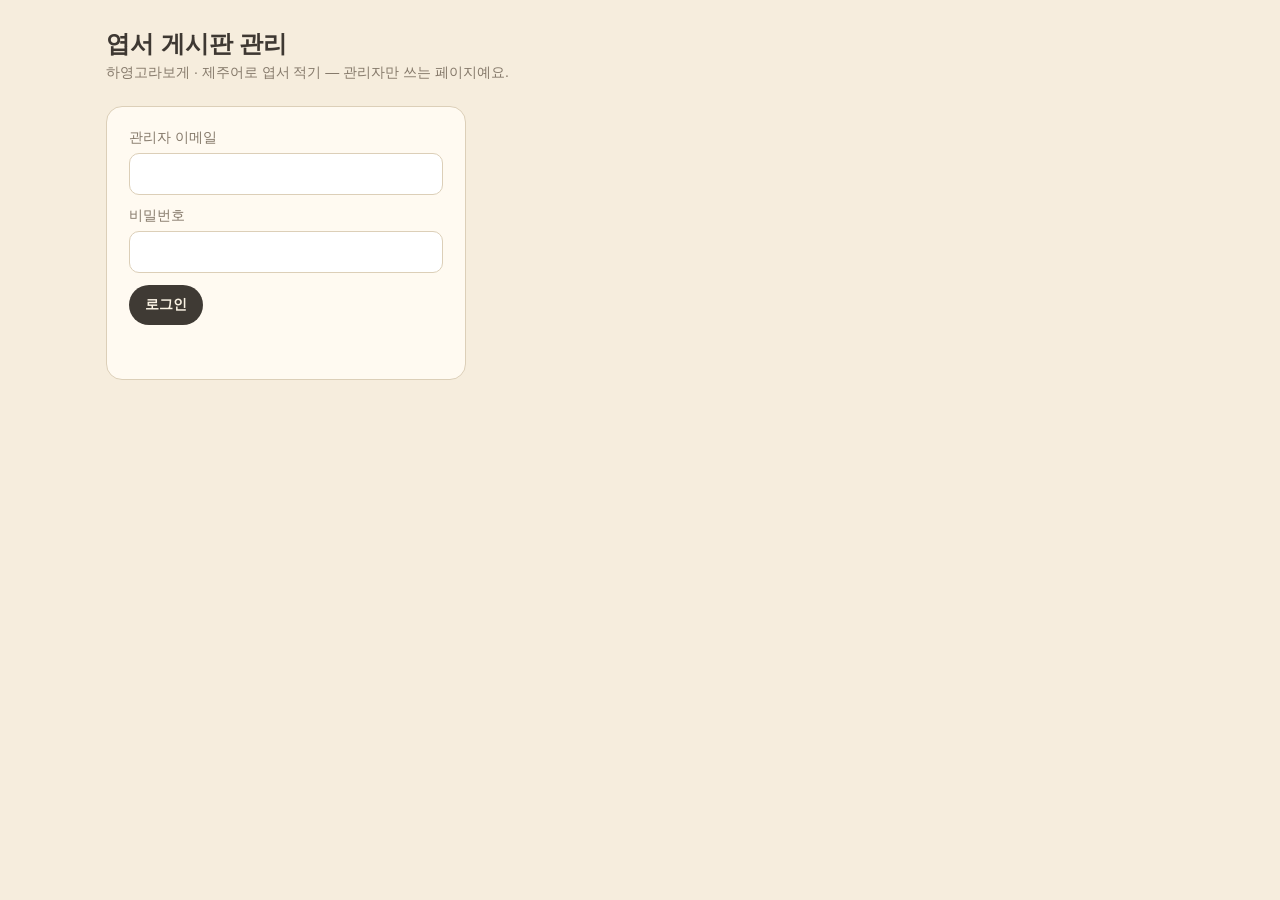
<file: postcard/admin.html>
<!doctype html>
<html lang="ko"><head><meta charset="utf-8"><meta name="viewport" content="width=device-width, initial-scale=1">
<meta name="robots" content="noindex"><title>제주어로 엽서 적기 · 하영 고라보게</title>
<script>location.replace('../play/postcard/admin.html' + location.search + location.hash);</script>
</head><body><p>엽서 사이트 주소가 바뀌었어요. <a href="../play/postcard/admin.html">새 주소로 가기</a></p></body></html>
</file>
<file: play/postcard/style.css>
/* 나눔명조 옛한글 (네이버, SIL OFL 1.1). 제주어의 아래아(ᄒᆞ)까지 한 글꼴로 보이게 엽서 글씨에 씀.
   네이버 공식 주소의 woff/woff2는 크롬에서 읽기 오류가 나서 같은 글꼴을 담은
   npm 패키지(@kfonts)를 jsDelivr로 불러옴. 약 2.6MB */
@font-face {
  font-family: 'NanumMyeongjo YetHangul';
  src: url('https://cdn.jsdelivr.net/npm/@kfonts/nanum-myeongjo-yet-hangul@0.2.0/NanumMyeongjo-YetHangul.woff2') format('woff2');
  font-weight: normal;
  font-style: normal;
  font-display: swap;
}

/* 엽서 글씨: 하영 손글씨 (서툰이야기 · 윤디자인 OFL 1.1 에 제주어 아래아 1,064자를 더한 글꼴, fonts/OFL-HayeongHand.txt).
   한글 11,172자 · 아래아 · 영문 · 숫자가 모두 들어 있어 누가 무엇을 써도 이 글꼴로 보임(약 430KB). v7.11 */
@font-face {
  font-family: 'Hayeong Hand';
  src: url('fonts/HayeongHand-Regular.woff2?v=1') format('woff2');
  font-weight: normal;
  font-style: normal;
  font-display: swap;
}
/* 제목 · 이야기 글꼴: 부크크 명조 Bold (사이트에 나오는 글자만 남긴 파일, _tools/build_font_subset.py).
   한 굵기뿐이라 굵게 · 보통 모두 이 파일을 씀 (가짜 굵게 처리 없이). 아래아가 필요한 엽서 글씨는 나눔명조 옛한글 */
@font-face {
  font-family: 'Bookk Myungjo';
  src: url('fonts/BookkMyungjo-Bold.woff2?v=228') format('woff2');
  font-weight: 100 900;
  font-display: swap;
}

/* 손글씨 자막: 그리운 단정한손글씨 (첫 화면의 작은 글: 전하지 못한 마음이 있다면 …) */
@font-face {
  font-family: 'Griun Neat Handwriting';
  src: url('fonts/Griun-NeatHandwriting.woff2?v=228') format('woff2');
  font-display: swap;
}

:root {
  --paper: #f5f0e3;
  --ink: #3b3226;
  --ink-soft: #8a7d68;
  --cloth: #efe7d3;
  --cloth-orange: #e08b5c;
  --pick: #e08b5c;
  --thread: #b9a17c;
  --letter-font: 'Hayeong Hand', 'NanumMyeongjo YetHangul', 'Malgun Gothic', 'Apple SD Gothic Neo', 'Noto Sans CJK KR', serif;   /* v7.11: 엽서 글씨 = 하영 손글씨 */
  /* 오래된 인쇄물 같은 잔 입자. 배경 사진, 종이, 천 버튼에 겹쳐 씀 */
  --grain: url("data:image/svg+xml,%3Csvg xmlns='http://www.w3.org/2000/svg' width='220' height='220'%3E%3Cfilter id='n'%3E%3CfeTurbulence type='fractalNoise' baseFrequency='.85' numOctaves='2' stitchTiles='stitch'/%3E%3CfeColorMatrix values='0 0 0 0 .25 0 0 0 0 .2 0 0 0 0 .12 0 0 0 .13 0'/%3E%3C/filter%3E%3Crect width='100%25' height='100%25' filter='url(%23n)'/%3E%3C/svg%3E");
}

* { box-sizing: border-box; }

html, body { margin: 0; }

body {
  min-height: 100vh;
  font-family: 'Gowun Dodum', 'Malgun Gothic', sans-serif;
  color: var(--ink);
  background: #b9b39c;
  word-break: keep-all;
}

/* ---------- 배경 (빛바랜 제주 돌담 사진 + 입자) ---------- */

body::before,
body::after {
  content: '';
  position: fixed;
  inset: 0;
  pointer-events: none;
}

body::before {
  z-index: -2;
  background: url('images/bg-jeju.webp') center / cover no-repeat;
  filter: sepia(0.22) saturate(0.82) contrast(0.92) brightness(1.03);
}

body::after {
  z-index: -1;
  background: var(--grain), var(--grain), linear-gradient(rgba(226, 200, 150, 0.14), rgba(226, 200, 150, 0.14));
  background-position: 0 0, 90px 60px, 0 0;
}

.sr-only {
  position: absolute;
  width: 1px;
  height: 1px;
  overflow: hidden;
  clip-path: inset(50%);
  white-space: nowrap;
}

/* ---------- 엽서 ---------- */
/* 엽서 크기에 비례해서 글자가 커지도록 컨테이너 단위(cqh)를 씀.
   줄 간격은 이미지 높이의 7.1875% (92px / 1280px).
   노트북 화면에서도 엽서·고르기·버튼이 한눈에 들어오도록 화면 높이에 맞춰 폭을 제한 */

.card {
  position: relative;
  width: min(100%, calc((100vh - 330px) * 1.5));
  min-width: min(100%, 560px);
  margin: 0 auto;
  aspect-ratio: 3 / 2;
  container-type: size;
  background: #fff;
  box-shadow: 0 2px 8px rgba(40, 30, 15, 0.22);
}

.card img {
  position: absolute;
  inset: 0;
  width: 100%;
  height: 100%;
  display: block;
}

/* 직접 넣은 사진: 엽서 왼쪽 절반(960×1280)에 꽉 차게, 넘치는 부분은 가운데 기준으로 잘림 */
.card .card-photo {
  inset: 0 auto 0 0;
  width: 50%;
  object-fit: cover;
}

.card .card-photo[hidden] { display: none; }

.card-field,
.card-field input {
  font-family: var(--letter-font);
  font-size: 3.8cqh;
  line-height: 7.1875cqh;
  color: #2f2a22;
}

.card-field {
  position: absolute;
  margin: 0;
  padding: 0;
  border: none;
  background: none;
}

.card-field input {
  width: 100%;
  height: 100%;
  padding: 0;
  border: none;
  background: none;
  outline: none;
}

.card-message {
  top: 24.45%;
  left: 55.42%;
  width: 37.86%;
  height: 57.5cqh;   /* 8줄 */
  resize: none;
  overflow: hidden;
  outline: none;
  word-break: break-all;
}

.card-message::placeholder {
  color: rgba(47, 42, 34, 0.35);
}

.card-to,
.card-from {
  height: 7.1875cqh;
  width: 14%;
}

.card-to { top: 17.27%; left: 58.85%; }    /* To 줄 */

/* 쓴 날짜: 글 쓰는 줄 아래, From 줄 왼쪽 (yyyy.mm.dd) */
.card .card-date,
.mini-card .card-date {
  top: 81.95%;
  left: 55.42%;
  width: 16%;
  height: 7.1875cqh;
  font-size: 3.1cqh;
  letter-spacing: 0.02em;
  color: #6f6455;
  white-space: nowrap;
  pointer-events: none;
}
.card-from { top: 81.95%; left: 73.18%; }  /* From 줄 */

.card-message:focus-visible,
.card-field input:focus-visible {
  background: rgba(224, 139, 92, 0.08);
}

/* ---------- 휴대폰용 글쓰기 칸 (넓은 화면에서는 숨김) ---------- */

.mobile-writer { display: none; }

.mobile-names {
  display: grid;
  grid-template-columns: 1fr 1fr;
  gap: 8px;
  margin-bottom: 8px;
}

.mobile-names label {
  display: flex;
  align-items: center;
  gap: 6px;
  font-size: 13px;
  color: var(--ink-soft);
}

.mobile-writer input,
.mobile-writer textarea {
  width: 100%;
  min-width: 0;
  padding: 10px 12px;
  border: 1px solid #cdbf9f;
  border-radius: 3px;
  background: #fffdf7;
  font-family: var(--letter-font);
  font-size: 16px;   /* 16px보다 작으면 아이폰이 입력할 때 화면을 확대함 */
  color: var(--ink);
}

.mobile-writer textarea {
  height: 132px;
  resize: none;
  line-height: 1.6;
}

/* ---------- 엽서 고르기 ---------- */
/* 엽서마다 다른 건 왼쪽 그림뿐이라, 그림 부분(세로 3:4)만 작게 보여 줌 */

.picker {
  display: flex;
  align-items: center;
  gap: 14px;
  margin-top: 16px;
}

.strip-item {
  position: relative;
  flex: 0 0 auto;
  width: 64px;
  aspect-ratio: 3 / 4;
  padding: 0;
  border: none;
  border-radius: 3px;
  overflow: hidden;
  background: var(--cloth);
  cursor: pointer;
  outline: 3px solid transparent;
  outline-offset: 2px;
  box-shadow: 0 2px 6px rgba(40, 30, 15, 0.25);
  transition: outline-color 0.15s ease;
}

.strip-item img {
  width: 100%;
  height: 100%;
  display: block;
  object-fit: cover;
  object-position: left center;
  pointer-events: none;   /* 끌어서 넘길 때 그림이 따로 끌려 나오지 않게 */
}

.strip-item[aria-pressed='true'] { outline-color: var(--pick); }
.strip-item:focus-visible { outline-color: var(--ink); }

/* 엽서 띠: 옆으로 넘기면 가운데에 멈추고, 가운데 그림이 크게 보임.
   앞뒤 여백(50% - 그림 반 폭)이 있어서 첫 그림과 마지막 그림도 가운데까지 옴 */
.carousel {
  --item: 64px;
  position: relative;
  flex: 1;
  min-width: 0;
  display: flex;
  gap: 14px;
  padding: 16px 0;
  overflow-x: auto;
  scroll-snap-type: x mandatory;
  overscroll-behavior-x: contain;
  scrollbar-width: none;
  cursor: grab;
  outline: none;
  -webkit-mask-image: linear-gradient(to right, transparent, #000 14%, #000 86%, transparent);
  mask-image: linear-gradient(to right, transparent, #000 14%, #000 86%, transparent);
}

.carousel::-webkit-scrollbar { display: none; }

/* 마우스로 끄는 동안과 놓은 뒤 미끄러지는 동안은 자석처럼 붙는 걸 잠시 끔 */
.carousel.is-free { scroll-snap-type: none; }
.carousel.is-dragging { cursor: grabbing; }

.carousel:focus-visible { box-shadow: inset 0 0 0 2px var(--ink); border-radius: 4px; }

.carousel .strip-item {
  width: var(--item);
  scroll-snap-align: center;
  transform: scale(var(--s, 1));
  opacity: var(--o, 1);
  will-change: transform;
}

/* 내 사진 칸: 비어 있을 땐 바느질 점선 칸 */
.strip-photo {
  background: var(--grain), var(--cloth);
  border: 2px dashed var(--thread);
}

.strip-photo img { object-position: center; }
.strip-photo img[hidden] { display: none; }

/* 사진 칸 + 그 밑 설명 */
.photo-slot {
  flex: 0 0 auto;
  width: 84px;
  display: flex;
  flex-direction: column;
  align-items: center;
  gap: 8px;
}

.photo-caption {
  margin: 0;
  font-size: 11.5px;
  line-height: 1.35;
  text-align: center;
  color: var(--ink-soft);
}

.strip-photo-label {
  position: absolute;
  inset: 0;
  display: flex;
  flex-direction: column;
  align-items: center;
  justify-content: center;
  gap: 2px;
  font-family: var(--story-font);
  font-size: 13px;
  font-weight: 700;
  color: #6b4f35;
}

/* 사진을 넣은 뒤에는 사진 아래쪽에 '내 사진' 꼬리표 */
.strip-photo-label b {
  font-size: 22px;
  line-height: 1;
}

.strip-photo.has-photo { border-style: solid; }

.strip-photo.has-photo .strip-photo-label {
  inset: auto 0 0 0;
  padding: 3px 0;
  font-size: 11px;
  color: #fff8ea;
  background: rgba(59, 50, 38, 0.65);
}

/* ---------- 고친 글 알림 ---------- */

.edit-alert {
  display: flex;
  align-items: center;
  flex-wrap: wrap;
  gap: 10px 14px;
  width: min(640px, 100%);
  margin: 14px auto 0;
  padding: 12px 16px;
  border: 1px solid #e3b48f;
  border-radius: 6px;
  background: var(--grain), #fdf1e4;
  box-shadow: 0 3px 8px rgba(60, 35, 15, 0.12);
  animation: alert-in 0.25s ease-out;
}

.edit-alert[hidden] { display: none; }

@keyframes alert-in {
  from { opacity: 0; transform: translateY(-6px); }
}

@media (prefers-reduced-motion: reduce) {
  .edit-alert { animation: none; }
}

.edit-alert-icon {
  flex: 0 0 auto;
  width: 26px;
  height: 26px;
  display: grid;
  place-items: center;
  border-radius: 50%;
  background: var(--cloth-orange);
  color: #fff8ea;
  font-family: var(--story-font);
  font-weight: 700;
}

.edit-alert-body { flex: 1 1 260px; min-width: 0; }

.edit-alert-title {
  margin: 0;
  font-family: var(--story-font);
  font-size: 15px;
  font-weight: 700;
  color: #8a4520;
}

.edit-alert-text {
  margin: 2px 0 0;
  font-size: 13px;
  line-height: 1.5;
  color: var(--ink-soft);
}

.edit-alert-actions {
  display: flex;
  align-items: center;
  gap: 10px;
  margin-left: auto;
}

.edit-alert-dismiss {
  padding: 6px 4px;
  border: none;
  background: none;
  font: inherit;
  font-size: 13px;
  color: var(--ink-soft);
  text-decoration: underline;
  text-underline-offset: 3px;
  cursor: pointer;
}

/* 엽서 보내기 안: 아직 제주어로 안 바꿨을 때 */
.send-hint {
  display: flex;
  align-items: center;
  justify-content: center;
  flex-wrap: wrap;
  gap: 8px 12px;
  margin: 0 0 14px;
  padding: 10px 14px;
  border-radius: 6px;
  background: var(--grain), #fdf1e4;
  border: 1px dashed #e3b48f;
}

.send-hint[hidden] { display: none; }

.send-hint p {
  margin: 0;
  font-size: 14px;
  color: #8a4520;
}

/* ---------- 버튼 두 개 ---------- */

.main-actions {
  display: flex;
  justify-content: center;
  gap: 12px;
  margin-top: 16px;
}

.main-actions .stitch-btn {
  min-width: 170px;
}

.status {
  min-height: 20px;
  margin: 10px 0 0;
  text-align: center;
  font-size: 13px;
  color: var(--ink-soft);
}

.status.is-warning { color: #c0562a; }

/* ---------- 버튼 (손바느질한 천 조각) ---------- */
/* 점선 outline을 안쪽으로 당겨 가장자리를 따라 박은 바늘땀처럼 보이게 함 */

.stitch-btn {
  min-height: 46px;
  padding: 10px 22px;
  border: none;
  border-radius: 999px;
  outline: 2px dashed var(--thread);
  outline-offset: -6px;
  background: var(--grain), var(--cloth);
  color: #6b4f35;
  font-family: var(--story-font);
  font-size: 15px;
  font-weight: 700;
  cursor: pointer;
  box-shadow: 0 3px 7px rgba(60, 45, 20, 0.32), inset 0 0 0 1px rgba(255, 255, 255, 0.22);
  transition: transform 0.15s ease, box-shadow 0.15s ease;
}

.stitch-btn:hover {
  transform: translateY(-2px);
  box-shadow: 0 6px 12px rgba(60, 45, 20, 0.34), inset 0 0 0 1px rgba(255, 255, 255, 0.22);
}

/* 바늘땀이 outline이라, 키보드 초점은 바깥 테두리로 따로 표시 */
.stitch-btn:focus-visible {
  box-shadow: 0 0 0 3px var(--paper), 0 0 0 5px var(--ink);
}

.stitch-btn:disabled {
  opacity: 0.6;
  cursor: progress;
}

.stitch-btn.is-accent {
  background: var(--grain), var(--cloth-orange);
  color: #fff8ea;
  outline-color: rgba(255, 244, 222, 0.9);
}

.stitch-btn.is-round {
  flex: 0 0 auto;
  width: 44px;
  min-height: 44px;
  padding: 0;
  font-size: 18px;
}

/* ---------- 엽서 보내기 / 사용 방법 창 ---------- */

.sheet {
  width: min(420px, calc(100% - 32px));
  padding: 26px 24px 22px;
  border: none;
  border-radius: 3px;
  background: var(--grain), var(--paper);
  color: var(--ink);
  box-shadow: 0 20px 50px rgba(30, 22, 10, 0.45);
}

.sheet::backdrop {
  background: rgba(30, 22, 10, 0.45);
}

.sheet h2 {
  margin: 0 0 16px;
  font-family: var(--story-font);
  font-size: 20px;
}

.sheet ol {
  margin: 0 0 14px;
  padding-left: 20px;
  line-height: 1.7;
  font-size: 15px;
}

.sheet-note {
  margin: 0 0 4px;
  font-size: 13px;
  color: var(--ink-soft);
}

.mail-form[hidden] { display: none; }

.sheet-label {
  display: block;
  margin-bottom: 8px;
  font-size: 14px;
}

.mail-row {
  display: flex;
  gap: 8px;
}

.sheet-input {
  flex: 1;
  min-width: 0;
  padding: 11px 13px;
  border: 1px solid #cdbf9f;
  border-radius: 3px;
  background: #fffdf7;
  font: inherit;
  font-size: 16px;
  color: var(--ink);
}

/* ---------- 엽서 보내기 ---------- */
/* 컴퓨터: 엽서 밑 버튼 줄이 보내기 버튼 줄로 바뀜 (창이 아니라 그 자리에 놓임)
   휴대폰: 화면 아래에서 올라오는 판 (아래 @media 참고) */

.panel.is-sending .main-actions,
.panel.is-sending .picker,
.panel.is-sending .mobile-writer { display: none; }

.send-panel {
  position: static;
  width: 100%;
  max-width: none;
  margin: 16px 0 0;
  padding: 0;
  border: none;
  background: none;
  color: inherit;
}

.send-title {
  position: absolute;
  width: 1px;
  height: 1px;
  overflow: hidden;
  clip-path: inset(50%);
  white-space: nowrap;
}

.send-row {
  display: flex;
  flex-wrap: wrap;
  justify-content: center;
  gap: 10px;
}

/* 컴퓨터 순서: ← 뒤로 | 저장(강조) · 공유 · 메일 · 게시판
   공유를 누르면 아래에 URL 복사 · 카카오톡이, 메일을 누르면 주소 칸이 펼쳐짐 */
.send-back { order: 0; }
.send-save { order: 1; }
.send-share { order: 2; }
.send-mail { order: 3; }
.send-board { order: 4; }
.send-row .share-menu { order: 5; }
.send-row .mail-form { order: 6; flex-basis: 100%; }

.share-menu {
  flex-basis: 100%;
  display: flex;
  flex-wrap: wrap;
  justify-content: center;
  gap: 8px;
  padding-top: 4px;
}

.share-menu[hidden] { display: none; }

.stitch-btn.is-small {
  min-height: 40px;
  padding: 8px 16px;
  font-size: 14px;
  outline-offset: -5px;
}

.send-back {
  background: none;
  outline-color: transparent;
  box-shadow: none;
  color: var(--ink-soft);
}

.send-back:hover { box-shadow: none; color: var(--ink); }

.send-save {
  background: var(--grain), var(--cloth-orange);
  color: #fff8ea;
  outline-color: rgba(255, 244, 222, 0.9);
}

.send-share[aria-expanded='true'],
#mailOption[aria-expanded='true'] { outline-color: var(--pick); }

.only-narrow { display: none; }

.mail-form {
  max-width: 460px;
  margin: 6px auto 0;
  text-align: left;
}

.sheet-status {
  min-height: 18px;
  margin: 12px 0 0;
  text-align: center;
  font-size: 13px;
  color: var(--ink-soft);
}

.sheet-status.is-warning { color: #c0562a; }

.sheet-buttons {
  display: flex;
  justify-content: flex-end;
  gap: 10px;
  margin-top: 16px;
}

.received-view .sheet-buttons { justify-content: center; }

.sheet-close {
  display: flex;
  justify-content: flex-end;
  margin-top: 14px;
}

/* ---------- 휴대폰 ---------- */

/* ---------- 엽서 게시판 (코르크판) ---------- */

.board {
  width: min(1000px, 100%);
  margin: 40px auto 0;
  padding: 14px;
  border-radius: 4px;
  background: var(--grain), #d9c4a0;   /* 밝은 나무 틀 */
  box-shadow: 0 14px 32px rgba(40, 30, 15, 0.35), inset 0 0 0 1px rgba(255, 255, 255, 0.35);
}

.board-inner {
  position: relative;
  padding: clamp(30px, 4vw, 44px) clamp(14px, 3vw, 34px);
  /* 코르크: 따뜻한 갈색 위에 잔 점 */
  background:
    radial-gradient(rgba(95, 58, 22, 0.22) 1px, transparent 1.6px) 0 0 / 7px 7px,
    radial-gradient(rgba(255, 236, 200, 0.18) 1px, transparent 1.6px) 3px 4px / 9px 9px,
    var(--grain),
    #c9a272;
  box-shadow: inset 0 2px 10px rgba(60, 35, 10, 0.45);
}

.board-grid {
  display: flex;
  flex-wrap: wrap;
  justify-content: center;
  gap: 30px 28px;
}

/* 게시판에 붙은 엽서 한 장 */
.board-card {
  position: relative;
  width: clamp(150px, 20%, 200px);
  padding: 0;
  border: none;
  background: #fff;
  cursor: zoom-in;
  box-shadow: 0 6px 12px rgba(50, 30, 10, 0.38);
  transform: rotate(var(--r, 0deg));
  transform-origin: 50% 10px;   /* 가운데 핀을 축으로 기울어진 것처럼 */
  transition: transform 0.2s ease, box-shadow 0.2s ease;
}

.board-card:hover,
.board-card:focus-visible {
  z-index: 2;
  transform: rotate(0deg) translateY(-4px) scale(1.04);
  box-shadow: 0 12px 22px rgba(50, 30, 10, 0.42);
  outline: none;
}

.board-card:focus-visible { box-shadow: 0 0 0 3px #fffdf6, 0 0 0 5px var(--ink); }

/* 엽서 위쪽 가운데에 꽂은 압정: 동그란 머리(::before) + 판에 비친 그림자(::after) */
.board-card::before,
.board-card::after {
  content: '';
  position: absolute;
  left: 50%;
  border-radius: 50%;
  pointer-events: none;
}

.board-card::before {
  top: 2px;
  z-index: 4;
  width: 15px;
  height: 15px;
  margin-left: -7.5px;
  background: radial-gradient(circle at 35% 30%, rgba(255, 255, 255, 0.85) 0 2px, transparent 3px), var(--pin, #d9533c);
  box-shadow: inset -2px -2px 3px rgba(0, 0, 0, 0.28), 0 1px 1px rgba(40, 20, 5, 0.35);
}

.board-card::after {
  top: 12px;
  z-index: 3;
  width: 13px;
  height: 7px;
  margin-left: -2px;
  background: rgba(40, 20, 5, 0.35);
  filter: blur(2px);
}

/* 엽서 모양 그대로 줄여서 보여 줌: .card-field 위치·글자 크기를 그대로 씀 */
.mini-card {
  position: relative;
  width: 100%;
  aspect-ratio: 3 / 2;
  container-type: size;
  text-align: left;
}

.mini-card img {
  position: absolute;
  inset: 0;
  width: 100%;
  height: 100%;
  display: block;
}

/* 직접 넣은 사진으로 쓴 엽서: 그림 자리(왼쪽 절반)만 덮음 */
.mini-card .mini-photo {
  inset: 0 auto 0 0;
  width: 50%;
  object-fit: cover;
}

/* 방금 붙인 엽서는 위에서 툭 떨어져 꽂히는 것처럼 */
.board-card.is-new { animation: pin-drop 0.6s ease-out; }

@keyframes pin-drop {
  from { transform: translateY(-40px) rotate(var(--r, 0deg)); opacity: 0; }
}

@media (prefers-reduced-motion: reduce) {
  .board-card.is-new { animation: none; }
}

/* 게시판에 붙이기 미리보기 */
.board-post { width: min(460px, calc(100% - 32px)); }
.board-post-preview { margin-bottom: 14px; box-shadow: 0 3px 10px rgba(40, 30, 15, 0.25); }

.board-post-option {
  display: flex;
  align-items: center;
  gap: 8px;
  margin-bottom: 8px;
  font-size: 15px;
  cursor: pointer;
}

.board-post-option input { width: 18px; height: 18px; accent-color: var(--cloth-orange); }

/* 링크로 받은 엽서 */
.received-title {
  margin: 4px 4px 12px;
  font-family: var(--story-font);
  font-size: 20px;
  text-align: center;
}

.mini-card .card-field {
  overflow: hidden;
  white-space: pre-wrap;
  word-break: break-all;
}

.mini-card .card-to,
.mini-card .card-from {
  white-space: nowrap;
}

/* 크게 보기 */
.board-view {
  /* 화면 높이 안에 엽서가 다 들어오도록 폭을 정함 */
  width: min(960px, calc(100% - 24px), calc((100vh - 110px) * 1.5));
  max-width: none;
  padding: 14px 14px 12px;
  border: none;
  border-radius: 3px;
  background: var(--grain), var(--paper);
  box-shadow: 0 20px 50px rgba(30, 22, 10, 0.45);
}

.board-view::backdrop { background: rgba(30, 22, 10, 0.55); }

.board-view-card { box-shadow: 0 2px 8px rgba(40, 30, 15, 0.22); }

@media all   /* 모바일 전용: 늘 휴대폰 화면 규칙 */ {
  .board { margin-top: 28px; padding: 9px; }
  .board-inner { padding: 18px 12px 34px; }
  .board-card { width: min(220px, 70%); }
}

@media all   /* 모바일 전용: 늘 휴대폰 화면 규칙 */ {

  .card {
    width: 100%;
    min-width: 0;
  }

  /* 엽서 위 글씨는 보기만 하고, 쓰기는 아래 보통 크기 칸에서 */
  .card-field { pointer-events: none; }

  .mobile-writer {
    display: block;
    margin-top: 14px;
  }

  .picker { gap: 10px; margin-top: 12px; }
  .strip-item { width: 54px; }
  .carousel { --item: 54px; gap: 12px; }

  /* 버튼은 화면 아래에 붙여 언제든 누를 수 있게 */
  .main-actions {
    position: sticky;
    bottom: 0;
    z-index: 2;
    margin: 12px -14px 0;
    padding: 10px 14px calc(10px + env(safe-area-inset-bottom));
    background: var(--grain), var(--paper);
    box-shadow: 0 -4px 10px rgba(40, 30, 15, 0.12);
  }

  .main-actions .stitch-btn {
    flex: 1;
    min-width: 0;
    padding: 10px 12px;
  }

  /* 엽서 보내기: 아래에서 올라오는 판 */
  .send-panel:modal {
    position: fixed;
    inset: auto 0 0 0;
    width: 100%;
    max-width: none;
    max-height: 88vh;
    margin: 0;
    padding: 26px 18px calc(18px + env(safe-area-inset-bottom));
    overflow-y: auto;
    background: var(--grain), var(--paper);
    border-radius: 16px 16px 0 0;
    box-shadow: 0 -10px 30px rgba(30, 22, 10, 0.35);
    animation: sheet-up 0.28s ease-out;
  }

  /* 판 맨 위 손잡이 */
  .send-panel:modal::before {
    content: '';
    position: absolute;
    top: 9px;
    left: 50%;
    width: 40px;
    height: 4px;
    margin-left: -20px;
    border-radius: 2px;
    background: #cdbf9f;
  }

  .send-panel::backdrop { background: rgba(30, 22, 10, 0.45); }

  .send-title {
    position: static;
    width: auto;
    height: auto;
    overflow: visible;
    clip-path: none;
    margin: 0 0 14px;
    font-family: var(--story-font);
    font-size: 18px;
  }

  .send-row {
    flex-direction: column;
    align-items: stretch;
  }

  /* 휴대폰 순서: 공유(강조) → 펼친 두 가지 → 메일 → 주소 칸 → 저장 · 게시판 | 뒤로 */
  .send-share { order: 1; }
  .send-row .share-menu { order: 2; flex-direction: column; align-items: stretch; }
  .send-mail { order: 3; }
  .send-row .mail-form { order: 4; }
  .send-save { order: 5; }
  .send-board { order: 6; }
  .send-back { order: 7; }

  .send-share {
    background: var(--grain), var(--cloth-orange);
    color: #fff8ea;
    outline-color: rgba(255, 244, 222, 0.9);
  }

  .send-save {
    background: var(--grain), var(--cloth);
    color: #6b4f35;
    outline-color: var(--thread);
  }

  .only-wide { display: none; }
  .only-narrow { display: inline; }
}

@keyframes sheet-up {
  from { transform: translateY(100%); }
  to { transform: none; }
}

@media (prefers-reduced-motion: reduce) {
  .send-panel:modal { animation: none; }
}

/* ---------- 2단계: 제주어로 변환하기 ----------
   위: 하늘·바다 띠 제목(오른쪽에 돌하르방)
   가운데: 표준어 편지 | 변환 버튼 → | 제주어 변환 결과 (휴대폰은 위아래로)
   아래: 엽서 다시 쓰기 / 이 편지로 보내기 */

.panel[hidden],
.board[hidden] { display: none; }

.translate-page {
  --sea: #2f6694;
  --sea-soft: #e3eff8;
}

.tr-head {
  position: relative;
  overflow: hidden;
  padding: 20px 150px 30px;
  border-radius: 14px;
  text-align: center;
  background:
    url("data:image/svg+xml,%3Csvg xmlns='http://www.w3.org/2000/svg' viewBox='0 0 400 40' preserveAspectRatio='none'%3E%3Cpath d='M0 22 Q50 12 100 22 T200 22 T300 22 T400 22 V40 H0Z' fill='%2397c5dc'/%3E%3Cpath d='M0 30 Q50 22 100 30 T200 30 T300 30 T400 30 V40 H0Z' fill='%236fa9c8'/%3E%3C/svg%3E") bottom / 100% 34px no-repeat,
    linear-gradient(#d6ecf6, #f2f9fc 75%);
  box-shadow: inset 0 0 0 1px rgba(47, 102, 148, 0.12);
}

.tr-title {
  display: flex;
  align-items: center;
  justify-content: center;
  gap: 8px;
  margin: 0;
  font-family: var(--story-font);
  font-weight: 700;
  font-size: clamp(22px, 3vw, 28px);
  color: #22476a;
  outline: none;
}

.tr-title svg { width: 1.05em; height: 1.05em; color: #3f7fb3; }

.tr-desc {
  margin: 6px 0 0;
  font-size: 14px;
  color: #4f6b80;
}

.tr-harubang {
  position: absolute;
  right: 26px;
  bottom: -4px;
  height: 118px;
  filter: drop-shadow(0 3px 4px rgba(40, 60, 80, 0.2));
}

.tr-body {
  display: grid;
  grid-template-columns: 1fr auto 1fr;
  gap: 18px;
  align-items: stretch;
  margin-top: 18px;
}

/* 편지 칸: 바깥 색 테두리 없이 제목 + 편지 종이만 */
.tr-card {
  position: relative;
  display: flex;
  flex-direction: column;
  min-width: 0;
}

.tr-label {
  margin: 0 2px 8px;
  font-family: var(--story-font);
  font-weight: 700;
  font-size: 16px;
  color: #5a4630;
}

.tr-jeju .tr-label { color: var(--sea); }

/* 편지 종이: 엽서 글쓰기 면과 같은 모습 (To 줄 → 점선 줄 위의 글 → 날짜 · From) */
.tr-paper {
  display: flex;
  flex: 1 0 auto;
  flex-direction: column;
  padding: 16px 20px 14px;
  border-radius: 10px;
  background: #fffdf8;
  box-shadow: inset 0 0 0 1px rgba(120, 95, 60, 0.14), 0 1px 3px rgba(40, 30, 15, 0.08);
  font-family: var(--letter-font);
  color: #6f6455;
}

.tr-jeju .tr-paper { box-shadow: inset 0 0 0 1px rgba(47, 102, 148, 0.18), 0 1px 3px rgba(40, 30, 15, 0.08); }
.tr-paper:focus-within { box-shadow: inset 0 0 0 2px var(--pick); }
.tr-jeju .tr-paper:focus-within { box-shadow: inset 0 0 0 2px #3f7fb3; }

.tr-to,
.tr-foot {
  margin: 0;
  font-size: 15px;
  line-height: 1.6;
}

.tr-to { margin-bottom: 6px; }

/* 받는 사람 · 보내는 사람: 점선 위에 이름 (비어 있으면 빈 줄) */
.tr-name {
  display: inline-block;
  min-width: 96px;
  margin: 0 6px;
  padding: 0 4px;
  border-bottom: 1px dotted #b3a891;
  color: #2f2a22;
  vertical-align: bottom;
}

.tr-foot {
  display: flex;
  align-items: flex-end;
  justify-content: space-between;
  gap: 10px;
  margin-top: 12px;
}

.tr-date { font-size: 14px; white-space: nowrap; }
.tr-from { white-space: nowrap; }
.tr-from .tr-name { min-width: 72px; margin-left: 0; }

/* 표준어를 고친 뒤: 결과가 예전 글이라는 표시 */
.tr-jeju.is-stale .tr-text { opacity: 0.5; }

/* 두 편지 아래 안내 (참고용 번역 / 다시 바꿔 달라는 알림) */
.tr-note {
  min-height: 20px;
  margin: 12px 0 0;
  font-size: 13px;
  line-height: 1.5;
  text-align: center;
  color: #4f6b80;
}

.tr-note.is-warning { color: #c0562a; }

/* 글: 줄마다 점선 (엽서와 같은 줄글). 높이는 줄 단위로 늘어남 (app.js fitHeight) */
.tr-text {
  --line: 38px;
  flex: 1 0 auto;
  width: 100%;
  min-height: calc(var(--line) * 8);
  margin: 0;
  padding: 0 2px;
  border: none;
  background: url("data:image/svg+xml,%3Csvg xmlns='http://www.w3.org/2000/svg' width='7' height='38'%3E%3Crect y='37' width='3' height='1' fill='%23b3a891'/%3E%3C/svg%3E") 0 0 / 7px var(--line) repeat local;
  font-family: var(--letter-font);
  font-size: 18px;
  line-height: var(--line);
  color: #2f2a22;
  resize: none;
  overflow: hidden;
  outline: none;
}

/* 가운데: 변환 버튼과 화살표 */
.tr-middle {
  display: flex;
  flex-direction: column;
  align-items: center;
  justify-content: center;
  gap: 10px;
}

.tr-convert {
  display: flex;
  flex-direction: column;
  align-items: center;
  justify-content: center;
  gap: 4px;
  width: 104px;
  height: 104px;
  border: none;
  border-radius: 50%;
  background: #d5e7f4;
  color: var(--sea);
  font-family: var(--story-font);
  font-weight: 700;
  font-size: 13px;
  line-height: 1.35;
  cursor: pointer;
  box-shadow: inset 0 0 0 4px rgba(255, 255, 255, 0.75), 0 4px 10px rgba(47, 102, 148, 0.25);
  transition: transform 0.15s ease, box-shadow 0.15s ease;
}

.tr-convert svg { width: 32px; height: 32px; }
.tr-convert:hover { transform: translateY(-2px); box-shadow: inset 0 0 0 4px rgba(255, 255, 255, 0.75), 0 7px 14px rgba(47, 102, 148, 0.3); }
.tr-convert:focus-visible { outline: 3px solid var(--sea); outline-offset: 3px; }
.tr-convert.is-spinning svg { animation: tr-spin 0.6s ease; }

@keyframes tr-spin {
  to { transform: rotate(360deg); }
}

.tr-arrow {
  font-size: 30px;
  line-height: 1;
  color: #3f7fb3;
}

.tr-actions {
  display: flex;
  justify-content: center;
  gap: 12px;
  margin-top: 20px;
}

.tr-actions .stitch-btn { min-width: 190px; }

@media (prefers-reduced-motion: reduce) {
  .tr-convert.is-spinning svg { animation: none; }
}

@media all   /* 모바일 전용: 늘 휴대폰 화면 규칙 */ {
  .tr-head { padding: 16px 92px 28px 14px; text-align: left; }
  .tr-title { justify-content: flex-start; }
  .tr-desc { font-size: 13px; }
  .tr-harubang { right: 12px; height: 92px; }

  .tr-body { grid-template-columns: 1fr; gap: 10px; }
  .tr-paper { padding: 14px 14px 12px; }
  .tr-text { --line: 34px; min-height: calc(var(--line) * 5); font-size: 17px; background-size: 7px var(--line); }

  /* 가운데 버튼은 두 편지 사이 가로 줄로, 화살표는 아래로 */
  .tr-middle { flex-direction: row; gap: 14px; }
  .tr-convert { flex-direction: row; width: auto; height: 52px; padding: 0 20px; border-radius: 999px; gap: 8px; }
  .tr-convert br { display: none; }
  .tr-convert svg { width: 24px; height: 24px; }
  .tr-arrow { transform: rotate(90deg); font-size: 26px; }

  .tr-actions {
    position: sticky;
    bottom: 0;
    z-index: 2;
    margin: 14px -14px 0;
    padding: 10px 14px calc(10px + env(safe-area-inset-bottom));
    background: var(--grain), var(--paper);
    box-shadow: 0 -4px 10px rgba(40, 30, 15, 0.12);
  }

  .tr-actions .stitch-btn { flex: 1; min-width: 0; padding: 10px 12px; }
}

/* ---------- 보내기 소인 ----------
   엽서 그림에 원래 인쇄돼 있던 소인 자리(1920×1280 기준 지름 200px, 가운데 1627,211)에 그대로.
   자리·크기는 app.js의 STAMP와 같게. 찍을 때: 위에서 크게 내려와 꾹 눌리고, 엽서가 살짝 눌림 */

.card .card-stamp {
  inset: auto;
  left: 82.66%;
  top: 6.99%;
  width: 14.34cqh;
  height: 14.34cqh;
  opacity: 0.92;
  mix-blend-mode: multiply;
  pointer-events: none;
  z-index: 3;
}

.card .card-stamp[hidden] { display: none; }

.card-stamp.is-stamping { animation: stamp-press 1.3s cubic-bezier(0.3, 0, 0.25, 1) both; }
.card.is-thud { animation: card-thud 0.4s 0.62s ease-out; }

/* 천천히 내려와(0~48%) 꾹 눌렸다가 살짝 튀어 자리 잡음 */
@keyframes stamp-press {
  0% { transform: scale(1.8) rotate(-8deg); opacity: 0; filter: blur(3px); }
  20% { opacity: 0.5; }
  48% { transform: scale(0.93) rotate(0deg); opacity: 1; filter: none; }
  62% { transform: scale(1.04); }
  78% { transform: scale(0.99); }
  100% { transform: none; opacity: 0.92; }
}

@keyframes card-thud {
  40% { transform: translateY(3px) scale(0.996); }
  100% { transform: none; }
}

/* 게시판 · 받은 엽서는 이미 보낸 엽서라 늘 소인이 찍혀 있음 */
.mini-card .mini-stamp {
  inset: auto;
  left: 82.66%;
  top: 6.99%;
  width: 9.56%;
  height: auto;
  opacity: 0.92;
  mix-blend-mode: multiply;
}

@media (prefers-reduced-motion: reduce) {
  .card-stamp.is-stamping,
  .card.is-thud { animation: none; }
}

/* =====================================================================
   모바일 전용 앱 (2026-10-20)
   한 화면에 한 가지씩: 1 그림 → 2 쓰기 → 3 제주어 → 4 보내기, 게시판은 위 막대에서.
   컴퓨터에서도 가운데 휴대폰 폭(480px)으로 보임. 위 '@media all' 규칙들이 늘 휴대폰 화면으로 적용됨
   ===================================================================== */

/* 1단계 그림: 엽서 띠를 크게 */
.picker { margin-top: 16px; gap: 12px; }
.carousel { --item: 76px; }
.strip-item { width: 76px; }
.photo-slot { width: 88px; }
.photo-caption { font-size: 12px; }

/* 2단계 쓰기: To → 편지 → From 순서로 큰 칸 */
.mobile-writer {
  display: grid;
  gap: 10px;
  margin-top: 16px;
}

.mobile-names { display: contents; }
.mobile-names label:first-child { order: 1; }
.mobile-writer textarea { order: 2; height: 176px; }
.mobile-names label:last-child { order: 3; }

.mobile-names label {
  display: grid;
  grid-template-columns: 44px 1fr;
  align-items: center;
  font-family: var(--letter-font);
  font-size: 15px;
  color: var(--ink-soft);
}

.mobile-writer input,
.mobile-writer textarea {
  padding: 12px 14px;
  border-radius: 10px;
}

/* ---------- 아래 버튼 줄 ---------- */

.text-btn {
  min-height: 44px;
  padding: 8px 10px;
  border: none;
  background: none;
  font: inherit;
  font-size: 15px;
  color: var(--ink-soft);
  cursor: pointer;
  white-space: nowrap;
}

.text-btn:hover { color: var(--ink); }
.text-btn:focus-visible { outline: 2px solid var(--ink); outline-offset: 2px; border-radius: 6px; }

/* ---------- 4단계 보내기: 큰 버튼 목록 ---------- */

.send-panel { margin-top: 18px; padding-bottom: 18px; }

.send-panel .send-title {
  position: static;
  width: auto;
  height: auto;
  overflow: visible;
  clip-path: none;
  margin: 0 2px 12px;
  font-family: var(--story-font);
  font-size: 18px;
}

.send-row {
  display: flex;
  flex-direction: column;
  align-items: stretch;
  gap: 10px;
}

.send-row > .send-option,
.send-row > .mail-form { order: 0; }

.send-option {
  display: flex;
  align-items: center;
  gap: 14px;
  width: 100%;
  min-height: 64px;
  padding: 12px 16px;
  border: 1px solid #e3d7bf;
  border-radius: 14px;
  background: #fffdf7;
  font: inherit;
  color: var(--ink);
  text-align: left;
  cursor: pointer;
  box-shadow: 0 2px 6px rgba(40, 30, 15, 0.1);
  transition: transform 0.1s ease, border-color 0.15s ease;
}

.send-option:active { transform: scale(0.985); }
.send-option:focus-visible { outline: 2px solid var(--ink); outline-offset: 2px; }
.send-option[aria-expanded='true'] { border-color: var(--pick); }
.send-option svg { flex: 0 0 26px; width: 26px; height: 26px; color: var(--cloth-orange); }
.send-option b { display: block; font-size: 16px; }
.send-option small { display: block; margin-top: 2px; font-size: 12.5px; color: var(--ink-soft); }

/* 카카오톡: 가장 많이 쓰는 방법이라 맨 위, 카카오 노란색 */
.send-kakao { background: #fee500; border-color: #f2d900; }
.send-kakao svg { color: #3a1d1d; }
.send-kakao small { color: rgba(0, 0, 0, 0.6); }

.send-row .mail-form { max-width: none; margin: -2px 0 2px; padding: 4px 4px 2px; }

.send-done {
  display: flex;
  flex-direction: column;
  align-items: stretch;
  gap: 4px;
  margin-top: 8px;
}

.send-done[hidden] { display: none; }
.send-done .stitch-btn { min-height: 52px; font-size: 16px; }

.send-panel .send-back { display: block; margin: 12px auto 0; }

/* ---------- 게시판 화면 ---------- */

.board { width: 100%; margin: 0; padding: 10px; border-radius: 10px; }

.board-head {
  padding: 4px 4px 14px;
  text-align: center;
}

.board-head .text-btn { display: block; margin: 0 0 4px; color: #6b4f35; }

.board-title {
  margin: 0;
  font-family: var(--story-font);
  font-size: 21px;
  color: #3b2a14;
  outline: none;
}

.board-desc { margin: 4px 0 0; font-size: 13px; color: #6b5537; }

.board-grid { gap: 26px; }
.board-card { width: min(320px, 88%); }

/* 3단계 제주어: 바뀐 제주어 편지가 먼저, 원래 쓴 편지는 그 아래 */
.translate-page { padding-top: 14px; }
.tr-head { padding: 12px 86px 22px 14px; }
.tr-title { font-size: 20px; }
.tr-harubang { height: 78px; right: 14px; }
.tr-body { display: flex; flex-direction: column; gap: 12px; }
.tr-jeju { order: 1; }
.tr-middle { order: 2; }
.tr-standard { order: 3; }
.tr-arrow { display: none; }

/* =====================================================================
   제주 동화 한 편 (2026-10-20 리디자인)
   SCENE 01 제주에서 날아온 편지 → 02 마음을 담을 편지 → 03 제주어로 마음을 전하다 → 04 마음이 닿는 곳으로 → 엔딩
   01~02 앞부분은 화면이 멈춘 채(sticky) 스크롤로 카메라가 움직임 (app.js '동화 장면').
   02의 종이가 그 위로 밀려 올라오고, 03 · 04는 쓰기 편하게 움직임을 줄임.
   그림 층은 _tools/build_tale_assets.py 로 만든 images/tale/*.svg
   ===================================================================== */

:root {
  --tale-paper: #f6eddd;
  --tale-paper-2: #f2e6d1;
  --tale-ink: #3e3832;
  --tale-soft: #75695b;
  --tale-line: rgb(62 56 50 / 0.16);
  --tale-tangerine: #d9823f;
  --tale-sea: #5b8aa3;
  --tale-dark: #3f3a34;
  --story-font: 'Bookk Myungjo', 'Gowun Batang', serif;   /* 제목 · 이야기 글. 엽서 글씨는 --letter-font */
  --hand-font: 'Griun Neat Handwriting', 'Gowun Dodum', cursive;   /* 손글씨 자막 (그리운 단정한손글씨) */
}

html { scroll-padding-top: 72px; }

body {
  min-height: 100svh;
  background: var(--tale-paper);
  color: var(--tale-ink);
  font-family: 'Gowun Dodum', 'Malgun Gothic', sans-serif;
}

body::before { display: none; }
body::after { background: var(--grain); opacity: 0.5; }

.skip-link {
  position: fixed;
  top: 8px;
  left: 8px;
  z-index: 100;
  padding: 10px 14px;
  border-radius: 8px;
  background: var(--tale-dark);
  color: #fbf3e4;
  transform: translateY(-160%);
}

.skip-link:focus { transform: none; }

/* ---------- 위 막대 (바탕 없이 떠 있음) ---------- */

.tale-bar {
  position: fixed;
  top: 0;
  left: 0;
  right: 0;
  z-index: 50;
  display: flex;
  align-items: center;
  justify-content: space-between;
  padding: 12px clamp(14px, 3vw, 32px);
  pointer-events: none;
}

.tale-bar > * { pointer-events: auto; }
.tale-logo { display: block; line-height: 0; }
.tale-logo img { width: auto; height: clamp(30px, 4vw, 40px); }
.tale-logo:focus-visible { outline: 2px solid var(--tale-ink); outline-offset: 4px; border-radius: 6px; }

.tale-bar-actions { display: flex; gap: 8px; }

.tale-bar-start { display: flex; align-items: center; gap: 10px; }

/* 홈(웹진) 버튼: 로고 옆 */
.bar-home {
  display: inline-flex;
  align-items: center;
  gap: 5px;
  padding: 0 14px 0 11px;
  text-decoration: none;
}

.bar-home svg { width: 17px; height: 17px; }

.bar-btn {
  min-height: 38px;
  padding: 0 15px;
  border: 1px solid rgb(62 56 50 / 0.18);
  border-radius: 999px;
  background: rgb(255 250 240 / 0.86);
  font: inherit;
  font-size: 14px;
  color: var(--tale-ink);
  cursor: pointer;
}

.bar-btn:hover { background: #fffaf0; }
.bar-btn:focus-visible { outline: 2px solid var(--tale-ink); outline-offset: 2px; }
.bar-round { width: 38px; padding: 0; font-family: var(--story-font); font-weight: 700; }

/* ---------- SCENE 01 · 02 앞부분: 멈춘 화면 안의 제주 ---------- */

.tale[hidden] { display: none; }

.story {
  position: relative;
  height: 320svh;   /* 이야기 길이: 마지막 100svh는 SCENE 02 종이가 덮어 오는 구간 */
}

.stage {
  position: sticky;
  top: 0;
  height: 100svh;
  overflow: hidden;
  background: #cfe0e2;
}

/* SCENE 02 종이가 덮어 올 때 뒤 장면을 조금 어둡게 */
.stage::after {
  content: '';
  position: absolute;
  inset: 0;
  z-index: 6;
  background: #2c241d;
  opacity: var(--dim, 0);
  pointer-events: none;
}

/* 색연필 그림 두 장. 상자 위치 · 크기는 app.js의 measureStory가 화면에 맞춰(cover) 정함 */
.world {
  position: absolute;
  inset: 0;
  will-change: transform;
}

.art {
  position: absolute;
  will-change: transform, opacity;
}

/* 풍경 세 층: 하늘(그림 전체) 위에 땅 · 앞 풀밭을 같은 자리로 겹침 */
.art-prologue { transform-origin: 50% 70%; }

.art-prologue img {
  position: absolute;
  left: 0;
  width: 100%;
  will-change: translate;
}

.art-sky { top: 0; height: 100%; animation: sky-drift 26s ease-in-out infinite alternate; }
.art-land { top: 62.77%; height: 37.23%; }
.art-grass {
  top: 79.17%;
  height: 20.83%;
  transform-origin: 50% 100%;
  animation: grass-sway 5.5s ease-in-out infinite alternate;
}

/* 구름이 흘러가듯 하늘만 아주 조금 */
@keyframes sky-drift {
  from { transform: translateX(-0.8%) scale(1.02); }
  to { transform: translateX(0.8%) scale(1.02); }
}

@keyframes grass-sway {
  from { transform: skewX(-1.2deg); }
  to { transform: skewX(1.2deg); }
}

.art-desk { opacity: 0; }

/* ---------- 실제 편지: 봉투 뒷면 · 엽서 · 앞주머니 세 겹 ---------- */

.letter {
  position: absolute;
  left: 0;
  top: 0;
  z-index: 3;
  width: 240px;
  height: 160px;
  opacity: 0;
  filter: drop-shadow(0 14px 16px rgb(60 45 30 / 0.22));
  will-change: transform;
}

.letter-layer {
  position: absolute;
  inset: 0;
  width: 100%;
  height: 100%;
}

/* 봉투 그림 속 엽서 자리와 같게 (원본 1536×1024에서 305,196 · 폭 925) */
.letter-card {
  position: absolute;
  left: 19.9%;
  top: 19.1%;
  width: 60.2%;
  aspect-ratio: 3 / 2;
  object-fit: cover;
  border-radius: 2px;
  box-shadow: 0 1px 4px rgb(40 30 15 / 0.22);
  transform: rotate(0.6deg);
  will-change: transform;
}

/* ---------- 프롤로그 글 ---------- */

.story-copy {
  position: absolute;
  inset: 0;
  z-index: 5;
  display: grid;
  place-content: center;
  justify-items: center;
  padding: 0 24px 6vh;
  text-align: center;
  pointer-events: none;
}

.prologue { margin: 0; font-family: var(--story-font); font-weight: 700; }

.prologue-main {
  display: block;
  font-size: clamp(28px, 5vw, 60px);
  line-height: 1.3;
  letter-spacing: -0.02em;
  color: var(--tale-ink);
  text-shadow: 0 1px 0 rgb(255 250 240 / 0.7), 0 0 24px rgb(255 248 236 / 0.8);
}

.prologue-sub {
  display: block;
  margin-top: 16px;
  font-family: var(--hand-font);
  font-weight: 400;
  font-size: clamp(24px, 2.8vw, 34px);
  color: #5d5246;
  opacity: 0;
  animation: soft-rise 1.4s ease 1.9s forwards;
}

.jump-btn {
  display: inline-flex;
  align-items: center;
  gap: 6px;
  margin-top: 34px;
  padding: 11px 20px;
  border: 1px solid rgb(62 56 50 / 0.3);
  border-radius: 999px;
  background: rgb(255 250 240 / 0.82);
  font-size: 15px;
  color: var(--tale-ink);
  text-decoration: none;
  pointer-events: auto;
  opacity: 0;
  animation: soft-rise 1s ease 2.6s forwards;
}

.jump-btn:hover { background: #fffaf0; }
.jump-btn:focus-visible { outline: 2px solid var(--tale-ink); outline-offset: 3px; }

@keyframes soft-rise {
  from { opacity: 0; transform: translateY(12px); }
  to { opacity: 1; transform: none; }
}

/* 한 글자씩 잉크가 번지듯 */
.word { display: inline-block; white-space: nowrap; }
.ch { display: inline-block; }

.prologue-main .ch {
  animation: ink-in 1.1s cubic-bezier(0.2, 0.7, 0.2, 1) both;
  animation-delay: calc(var(--i) * 55ms + 250ms);
}

[data-chars] .ch { opacity: 0; }

[data-chars].is-in .ch {
  animation: ink-in 0.9s cubic-bezier(0.2, 0.7, 0.2, 1) both;
  animation-delay: calc(var(--i) * 38ms);
}

@keyframes ink-in {
  from { opacity: 0; transform: translateY(0.3em); filter: blur(6px); }
  to { opacity: 1; transform: none; filter: none; }
}

.scroll-hint {
  position: absolute;
  left: 50%;
  bottom: 4.5%;
  z-index: 5;
  display: grid;
  justify-items: center;
  gap: 8px;
  font-size: 13px;
  letter-spacing: 0.08em;
  color: #5d5246;
  transform: translateX(-50%);
  pointer-events: none;
}

.scroll-hint i {
  display: block;
  width: 1px;
  height: 34px;
  background: linear-gradient(#5d5246, transparent);
  transform-origin: top;
  animation: hint-drop 2s ease-in-out infinite;
}

@keyframes hint-drop {
  0% { transform: scaleY(0); }
  50% { transform: scaleY(1); }
  100% { transform: scaleY(1); opacity: 0; }
}

/* ---------- 장면 공통 ---------- */

.scene {
  position: relative;
  padding: clamp(84px, 13vh, 140px) 20px clamp(72px, 11vh, 120px);
  text-align: center;
}

.scene[hidden] { display: none; }

.scene-label {
  display: inline-flex;
  align-items: center;
  gap: 10px;
  margin: 0;
  font-size: 13px;
  letter-spacing: 0.12em;
  color: #96866f;
}

.scene-label::before,
.scene-label::after {
  content: '';
  width: 26px;
  height: 1px;
  background: currentColor;
  opacity: 0.6;
}

.scene-title {
  max-width: 15em;
  margin: 14px auto 14px;
  font-family: var(--story-font);
  font-size: clamp(28px, 4.2vw, 46px);
  font-weight: 700;
  line-height: 1.32;
  letter-spacing: -0.02em;
  color: var(--tale-ink);
  outline: none;
}

.scene-sub {
  max-width: 30em;
  margin: 0 auto;
  font-size: 15.5px;
  line-height: 1.8;
  color: var(--tale-soft);
}

/* 이야기 버튼 */
.tale-btn {
  display: inline-flex;
  align-items: center;
  justify-content: center;
  gap: 8px;
  min-height: 52px;
  padding: 13px 28px;
  border: 1.5px solid var(--tale-dark);
  border-radius: 999px;
  background: #fffaf1;
  font: inherit;
  font-size: 16px;
  font-weight: 700;
  color: var(--tale-dark);
  cursor: pointer;
  transition: transform 0.2s ease, background-color 0.2s ease, box-shadow 0.2s ease;
}

.tale-btn.is-primary {
  background: var(--tale-dark);
  color: #fbf3e4;
  box-shadow: 0 8px 18px rgb(50 40 28 / 0.22);
}

.tale-btn:hover { transform: translateY(-2px); }
.tale-btn:disabled { opacity: 0.6; cursor: progress; transform: none; }
.tale-btn:focus-visible { outline: 3px solid var(--tale-tangerine); outline-offset: 3px; }

.text-btn { color: var(--tale-soft); }
.text-btn:hover { color: var(--tale-ink); }

.status { text-align: center; color: var(--tale-soft); }
.status.is-warning,
.sheet-status.is-warning,
.tr-note.is-warning { color: #b9562a; }

/* ---------- SCENE 02: 종이 한 장이 동화 위로 밀려 올라옴 ---------- */

.scene-pick {
  z-index: 2;
  min-height: 100svh;
  margin-top: -100svh;
  padding-top: clamp(96px, 15vh, 150px);
  background: var(--grain), var(--tale-paper);
}

/* 실제로 찢은 종이 사진으로 만든 윗변 (_tools/build_paper_edge.py)
   모양(mask)은 사진의 찢긴 가장자리, 종이 색 · 결은 아래 종이 바탕과 똑같이 칠해 이음매가 없음.
   그 위에 사진에서 뽑은 하얀 섬유 · 그늘(fiber)을 얹음. 그림자는 바깥 상자에 줘야 찢긴 모양을 따라감 */
.paper-edge {
  --edge-h: clamp(120px, 13vw, 180px);
  position: absolute;
  left: 0;
  right: 0;
  top: calc(var(--edge-h) * -0.6);
  height: var(--edge-h);
  filter: drop-shadow(0 -2px 3px rgb(40 30 20 / 0.16)) drop-shadow(0 -10px 18px rgb(40 30 20 / 0.12));
  clip-path: inset(-80px 0 0 0);   /* 그림자는 위로만 (아래 가장자리에 번진 그림자 줄은 잘라 냄) */
  pointer-events: none;
}

.paper-edge i {
  position: absolute;
  inset: 0;
  background:
    url('images/tale/paper-edge-fiber.webp') 0 100% / auto 100% repeat-x,
    var(--grain),
    var(--tale-paper);
  -webkit-mask: url('images/tale/paper-edge-mask.webp') 0 100% / auto 100% repeat-x;
  mask: url('images/tale/paper-edge-mask.webp') 0 100% / auto 100% repeat-x;
}

.scene-pick .picker { max-width: 760px; margin: 16px auto 0; }
.scene-pick .photo-caption { color: var(--tale-soft); }

/* ---------- SCENE 03: 따뜻한 종이 + 은은한 억새 ---------- */

.scene-write,
.scene-jeju {
  background: var(--grain), linear-gradient(180deg, var(--tale-paper) 0%, var(--tale-paper-2) 100%);
  overflow: hidden;
}

.nature {
  position: absolute;
  bottom: 0;
  width: 48%;
  height: 240px;
  background: url('images/tale/prologue-grass.webp') 50% 100% / cover no-repeat;
  opacity: 0.3;
  -webkit-mask-image: linear-gradient(to top, #000 20%, transparent);
  mask-image: linear-gradient(to top, #000 20%, transparent);
  pointer-events: none;
}

.nature-left { left: 0; }
.nature-right { right: 0; transform: scaleX(-1); }

.write-card {
  position: relative;
  width: min(760px, 100%);
  margin: 30px auto 6px;
}

.write-card .card {
  width: 100%;
  min-width: 0;
  box-shadow: 0 24px 50px rgb(60 45 30 / 0.22), 0 2px 6px rgb(60 45 30 / 0.12);
}

.write-card.is-arriving .card { animation: card-arrive 0.95s cubic-bezier(0.2, 0.7, 0.2, 1) both; }

@keyframes card-arrive {
  from { opacity: 0.2; transform: translateY(48px) scale(0.9) rotate(-2deg); }
}

/* 제주 바람: 흰 바람결이 엽서 위를 왼쪽에서 오른쪽으로 스침 */
.wind {
  position: absolute;
  inset: -8% -6%;
  z-index: 5;
  width: 112%;
  height: 116%;
  overflow: visible;
  pointer-events: none;
}

.wind path {
  fill: none;
  stroke: #fffdf8;
  stroke-width: 3.5;
  stroke-linecap: round;
  stroke-dasharray: 170 1400;
  stroke-dashoffset: 1570;
  opacity: 0;
  filter: drop-shadow(0 0 3px rgb(120 100 70 / 0.35));
}

.write-card.is-windy .wind path { animation: wind-sweep 1.3s cubic-bezier(0.4, 0, 0.2, 1) both; }
.write-card.is-windy .wind path:nth-child(2) { animation-delay: 0.08s; }
.write-card.is-windy .wind path:nth-child(3) { animation-delay: 0.16s; }
.write-card.is-windy .wind path:nth-child(4) { animation-delay: 0.24s; }

@keyframes wind-sweep {
  0% { stroke-dashoffset: 1570; opacity: 0; }
  15% { opacity: 1; }
  80% { opacity: 0.9; }
  100% { stroke-dashoffset: 0; opacity: 0; }
}

.write-card.is-windy .card { animation: card-flutter 1.3s ease both; }

@keyframes card-flutter {
  25% { transform: translateX(5px) rotate(0.7deg); }
  50% { transform: translateX(-3px) rotate(-0.4deg); }
  75% { transform: translateX(1px) rotate(0.1deg); }
}

/* 바람이 지나는 동안 글이 잠깐 흩어졌다가 제주어로 다시 맺힘 */
.write-card.is-windy .card-message { animation: words-blow 1.3s ease both; }

@keyframes words-blow {
  30% { opacity: 0.15; filter: blur(3px); transform: translateX(10px); }
  45% { opacity: 0; filter: blur(4px); }
  100% { opacity: 1; filter: none; transform: none; }
}

.change-card { display: inline-block; margin: 8px 0 0; font-size: 14px; }

.scene-pick .mobile-writer {
  max-width: 640px;
  margin: 18px auto 0;
  text-align: left;
}

.scene-pick .mobile-names label { font-family: var(--story-font); color: var(--tale-soft); }

.scene-pick .mobile-writer input,
.scene-pick .mobile-writer textarea {
  border: 1px solid var(--tale-line);
  border-radius: 10px;
  background: #fffaf1;
  color: var(--tale-ink);
}

.scene-pick .mobile-writer input:focus,
.scene-pick .mobile-writer textarea:focus {
  outline: none;
  border-color: var(--tale-tangerine);
  box-shadow: 0 0 0 3px rgb(217 130 63 / 0.18);
}

.scene-pick .edit-alert { max-width: 640px; text-align: left; }

.write-actions { margin-top: 26px; }


/* 제주어로 바꾼 뒤: 표준어 쓰기 칸 대신 두 편지 */


.translate-panel {
  --sea: var(--tale-sea);
  max-width: 920px;
  margin: 40px auto 0;
  text-align: left;
  animation: soft-rise 0.8s ease both;
}


.translate-panel[hidden] { display: none; }


.translate-panel .tr-note { text-align: center; }

.translate-panel .tr-actions {
  position: static;
  display: flex;
  flex-wrap: wrap;
  justify-content: center;
  gap: 12px;
  margin: 26px 0 0;
  padding: 0;
  background: none;
  box-shadow: none;
}

/* 넓은 화면: 표준어 | 다시 바꾸기 | 제주어 나란히 */
@media (min-width: 900px) {
  .translate-panel .tr-body {
    display: grid;
    grid-template-columns: 1fr auto 1fr;
    gap: 18px;
  }

  .translate-panel .tr-standard { order: 1; }
  .translate-panel .tr-middle { order: 2; flex-direction: column; }
  .translate-panel .tr-jeju { order: 3; }
  .translate-panel .tr-arrow { display: block; transform: none; }
}

/* ---------- SCENE 04: 해 질 녘처럼 따뜻한 빛 ---------- */

.scene-send {
  background: var(--grain), linear-gradient(180deg, var(--tale-paper-2) 0%, #f1dfc6 55%, #ecd2b6 100%);
}

.final-card {
  position: relative;
  width: min(680px, 100%);
  margin: 34px auto 34px;
  aspect-ratio: 3 / 2;
  background: #fff;
  box-shadow: 0 26px 54px rgb(60 40 25 / 0.26), 0 2px 6px rgb(60 40 25 / 0.14);
}

.final-image { display: block; width: 100%; height: 100%; }

/* 우표 · 소인 자리는 app.js의 TANGERINE · STAMP와 같게 (저장 그림과 똑같은 곳) */
.final-tangerine,
.final-postmark {
  position: absolute;
  opacity: 0;
  pointer-events: none;
}

.final-tangerine {
  left: 86.4%;
  top: 6.88%;
  width: 9.9%;
  filter: drop-shadow(0 2px 3px rgb(40 30 15 / 0.25));
}

.final-postmark {
  left: 82.66%;
  top: 6.99%;
  width: 9.56%;
  mix-blend-mode: multiply;
}

.final-card.is-stamping .final-tangerine { animation: tangerine-stick 0.75s cubic-bezier(0.2, 0.8, 0.25, 1.15) 0.5s both; }
.final-card.is-stamping .final-postmark { animation: postmark-press 0.9s ease 1.4s both; }
.final-card.is-stamping { animation: card-thud 0.36s ease 1.78s; }

.final-card.is-stamped .final-tangerine { opacity: 1; }
.final-card.is-stamped .final-postmark { opacity: 0.9; }

@keyframes tangerine-stick {
  from { opacity: 0; transform: translate(-40%, -70%) scale(1.8) rotate(-16deg); }
  70% { opacity: 1; transform: scale(0.96) rotate(1.5deg); }
  to { opacity: 1; transform: none; }
}

@keyframes postmark-press {
  0% { opacity: 0; transform: scale(2.3) rotate(-20deg); }
  45% { opacity: 0.4; transform: scale(1.12) rotate(-4deg); }
  60% { opacity: 0.95; transform: scale(0.95); }
  100% { opacity: 0.9; transform: none; }
}

@keyframes card-thud {
  40% { transform: scale(0.985); }
}

.scene-send .send-panel {
  max-width: 560px;
  margin: 0 auto;
  text-align: left;
}

.scene-send .send-panel .send-title {
  font-family: var(--story-font);
  text-align: center;
}

.scene-send .send-option {
  border: 1px solid var(--tale-line);
  background: #fffaf1;
  box-shadow: 0 3px 10px rgb(60 45 30 / 0.08);
}

.scene-send .send-option svg { color: var(--tale-tangerine); }
.scene-send .send-kakao { background: #fee500; border-color: #f2d900; }
.scene-send .send-kakao svg { color: #3a1d1d; }

/* ---------- 엔딩: 편지가 제주 바람을 타고 하늘로 ---------- */

.scene-end {
  display: grid;
  place-content: center;
  justify-items: center;
  min-height: 100svh;
  overflow: hidden;
  background: linear-gradient(180deg, #b9d4df 0%, #d6e4e2 40%, #f2e4cf 100%);
}

.end-sky { position: absolute; inset: 0; pointer-events: none; }

.end-art {
  position: absolute;
  inset: 0;
  width: 100%;
  height: 100%;
  object-fit: cover;
  object-position: 50% 0%;
  opacity: 0.92;
}

/* 하늘 그림 위 글이 잘 읽히게 아래쪽만 살짝 밝힘 */
.end-sky::after {
  content: '';
  position: absolute;
  inset: 0;
  background: linear-gradient(180deg, rgb(246 237 221 / 0) 30%, rgb(246 237 221 / 0.55) 70%, rgb(246 237 221 / 0.85));
}

.fly-letter {
  position: absolute;
  left: 50%;
  bottom: -12%;
  z-index: 1;
  width: clamp(150px, 18vw, 230px);
  transform: translateX(-50%) rotate(-6deg);
  filter: drop-shadow(0 10px 14px rgb(60 45 30 / 0.2));
}

.scene-end.is-playing .fly-letter { animation: fly-away 6.5s cubic-bezier(0.35, 0, 0.25, 1) 0.2s both; }

@keyframes fly-away {
  0% { transform: translate(-50%, 0) rotate(-6deg) scale(1); opacity: 1; }
  30% { transform: translate(-20%, -42vh) rotate(9deg) scale(0.82); }
  58% { transform: translate(-80%, -74vh) rotate(-8deg) scale(0.56); }
  85% { opacity: 1; }
  100% { transform: translate(40vw, -118vh) rotate(16deg) scale(0.24); opacity: 0; }
}

.end-text {
  position: relative;
  margin: 0;
  padding: 0 24px;
  font-family: var(--story-font);
  font-size: clamp(26px, 4vw, 44px);
  font-weight: 700;
  line-height: 1.55;
  text-align: center;
  color: var(--tale-ink);
}

.end-text span { display: block; }

.end-logo {
  position: relative;
  width: clamp(110px, 12vw, 150px);
  height: auto;
  margin-top: 34px;
}

.end-actions {
  position: relative;
  display: flex;
  flex-wrap: wrap;
  justify-content: center;
  align-items: center;
  gap: 10px 18px;
  margin-top: 30px;
}

.scene-end.is-playing .end-text span,
.scene-end.is-playing .end-logo,
.scene-end.is-playing .end-actions { animation: soft-rise 1.4s ease both; }

.scene-end.is-playing .end-text span:nth-child(1) { animation-delay: 1.6s; }
.scene-end.is-playing .end-text span:nth-child(2) { animation-delay: 2.6s; }
.scene-end.is-playing .end-logo { animation-delay: 3.8s; }
.scene-end.is-playing .end-actions { animation-delay: 4.4s; }

/* ---------- 이야기 중에 떠 있는 '바로 편지 쓰기' ---------- */

.float-cta {
  position: fixed;
  right: clamp(14px, 3vw, 32px);
  bottom: calc(18px + env(safe-area-inset-bottom));
  z-index: 40;
  padding: 13px 22px;
  border-radius: 999px;
  background: var(--tale-dark);
  font-size: 15px;
  font-weight: 700;
  color: #fbf3e4;
  text-decoration: none;
  box-shadow: 0 10px 22px rgb(40 30 20 / 0.25);
  animation: soft-rise 0.4s ease both;
}

.float-cta[hidden] { display: none; }

/* ---------- 뒤로가기: 화면 아래 왼쪽 ---------- */

.back-fab {
  position: fixed;
  left: clamp(14px, 3vw, 32px);
  bottom: calc(18px + env(safe-area-inset-bottom));
  z-index: 40;
  display: inline-flex;
  align-items: center;
  gap: 5px;
  min-height: 46px;
  padding: 0 18px 0 15px;
  border: 1px solid rgb(62 56 50 / 0.18);
  border-radius: 999px;
  background: rgb(255 250 240 / 0.94);
  font: inherit;
  font-size: 15px;
  font-weight: 700;
  color: var(--tale-ink);
  cursor: pointer;
  box-shadow: 0 8px 20px rgb(40 30 20 / 0.18);
}

.back-fab[hidden] { display: none; }
.back-fab:hover { background: #fffaf0; }
.back-fab:focus-visible { outline: 3px solid var(--tale-tangerine); outline-offset: 3px; }
.float-cta:focus-visible { outline: 3px solid var(--tale-tangerine); outline-offset: 3px; }

/* ---------- 게시판 (따로 보는 화면) ---------- */

.board {
  width: min(1000px, 100%);
  margin: 0 auto;
  padding: 84px 14px 40px;
  background: none;
  box-shadow: none;
}

.board-title { font-family: var(--story-font); color: var(--tale-ink); }

/* ---------- 휴대폰 구도 ---------- */

@media (max-width: 719px) {
  .story { height: 290svh; }
  .prologue-main { font-size: clamp(26px, 7.4vw, 34px); }
  .scene { padding-left: 16px; padding-right: 16px; }
  .float-cta { right: 14px; }
}

/* ---------- 움직임 줄이기: 카메라 움직임 · 글자 번짐 · 바람 · 비행 없이 ---------- */

.story.is-calm { height: 100svh; }
.story.is-calm .stage { position: relative; }
.story.is-calm + .scene-pick { margin-top: 0; }

@media (prefers-reduced-motion: reduce) {
  .art-sky,
  .art-grass,
  .scroll-hint i { animation: none; }
  .prologue-main .ch,
  [data-chars] .ch,
  [data-chars].is-in .ch { animation: none; opacity: 1; }
  .prologue-sub,
  .jump-btn { animation: none; opacity: 1; }
  .scene-end .end-text span,
  .scene-end .end-logo,
  .scene-end .end-actions { animation: none !important; opacity: 1; }
  .scene-end .fly-letter { display: none; }
  .translate-panel { animation: none; }
}

/* ---------- 화면 단위 (쓰기 · 제주어 · 보내기 · 엔딩): 한 번에 한 화면만 ---------- */

.book-page[hidden] { display: none; }
.book-page > .scene { min-height: 100svh; }
.scene-jeju .translate-panel { margin-top: 30px; }

/* 제주어 화면에서 다시 바꾸면 제주어 편지 칸에 글이 새로 맺힘 */
.tr-paper.is-renewed .tr-text { animation: words-blow 1.1s ease both; }

@media (prefers-reduced-motion: reduce) {
  .tr-paper.is-renewed .tr-text { animation: none; }
}

/* ---------- 보내기 아이콘 줄: 작은 동그란 아이콘을 가로로, 아래에 짧은 이름 ---------- */

.scene-send .send-row {
  display: grid;
  grid-template-columns: repeat(5, minmax(0, 1fr));
  gap: 6px;
  align-items: start;
}

.scene-send .send-option {
  display: flex;
  flex-direction: column;
  align-items: center;
  gap: 8px;
  min-height: 0;
  padding: 4px 0;
  border: none;
  border-radius: 12px;
  background: none;
  box-shadow: none;
  text-align: center;
  transition: transform 0.15s ease;
}

.scene-send .send-option:hover { transform: translateY(-2px); }
.scene-send .send-option:active { transform: scale(0.95); }
.scene-send .send-option:focus-visible { outline: 3px solid var(--tale-tangerine); outline-offset: 2px; }

/* 동그란 아이콘 */
.scene-send .send-option svg {
  box-sizing: border-box;
  flex: 0 0 auto;
  width: 58px;
  height: 58px;
  padding: 16px;
  border-radius: 50%;
  background: rgb(255 250 241 / 0.92);
  box-shadow: inset 0 0 0 1px rgb(62 56 50 / 0.1), 0 4px 10px rgb(60 45 30 / 0.1);
  color: var(--tale-ink);
}

.scene-send .send-option[aria-expanded='true'] svg { box-shadow: inset 0 0 0 2px var(--tale-tangerine), 0 4px 10px rgb(60 45 30 / 0.1); }

/* 카카오톡은 노란 동그라미 */
.scene-send .send-kakao { background: none; border: none; }
.scene-send .send-kakao svg { background: #fee500; box-shadow: 0 4px 10px rgb(60 45 30 / 0.12); color: #3a1d1d; }

.scene-send .send-option b {
  display: block;
  font-size: 13px;
  font-weight: 700;
  line-height: 1.3;
  color: var(--tale-ink);
  word-break: keep-all;
}

/* 긴 설명은 화면 읽기 프로그램에만 */
.scene-send .send-option small {
  position: absolute;
  width: 1px;
  height: 1px;
  overflow: hidden;
  clip-path: inset(50%);
  white-space: nowrap;
}

/* 메일 주소 칸은 아이콘 줄 아래에 한 줄로 */
.scene-send .send-row .mail-form {
  grid-column: 1 / -1;
  order: 10;
  margin: 8px 0 0;
}

@media (max-width: 380px) {
  .scene-send .send-option svg { width: 52px; height: 52px; padding: 14px; }
  .scene-send .send-option b { font-size: 12px; }
}

/* ---------- 엽서 고르기 + 마음 쓰기 (한 종이) ---------- */

.scene-pick .write-card { margin-top: 30px; }

/* 그림 띠 아래 '당신의 마음을 들려주세요.' */
.write-heading {
  margin-top: clamp(48px, 8vh, 72px);
  font-size: clamp(24px, 3.4vw, 36px);
}

/* ---------- 보내기 화면의 '제주어 편지 고치기' ---------- */

.jeju-edit-toggle {
  display: inline-flex;
  align-items: center;
  gap: 6px;
  margin: 0 auto 18px;
  padding: 8px 16px;
  border: 1px solid var(--tale-line);
  border-radius: 999px;
  background: rgb(255 250 241 / 0.7);
  font-size: 14px;
  color: var(--tale-ink);
}

.jeju-edit-toggle[aria-expanded='true'] span { display: inline-block; transform: rotate(180deg); }

.jeju-editor {
  max-width: 920px;
  margin: 0 auto 30px;
  text-align: left;
}

.jeju-editor[hidden] { display: none; }
.jeju-editor .translate-panel { margin-top: 0; }

/* ---------- 처음 안내 팝업: 웹진 '제주어로 내 마음 전하기' 칸의 휴대폰 화면 ----------
   웹진처럼 누런 종이 바탕 · 주황 제목 · 손글씨 세 걸음 · 우표가 붙은 짙은 알약 단추. 넓은 화면에서도 휴대폰 폭(420px)으로 뜸 */
:root {
  --intro-title: #d4532a;
  --intro-lede: #a9441f;
  --intro-paper: #f4e6c8;
  --intro-ink: #3a3330;
  --intro-sans: 'Pretendard', -apple-system, BlinkMacSystemFont, 'Apple SD Gothic Neo', 'Malgun Gothic', 'Noto Sans KR', sans-serif;
}

html.intro-open { overflow: hidden; }

.intro-pop {
  width: min(420px, calc(100vw - 24px));
  max-width: none;
  max-height: min(880px, calc(100svh - 24px));
  padding: 0;
  border: 0;
  border-radius: 24px;
  background: var(--grain), radial-gradient(120% 70% at 50% 0%, #f8eed8 0%, var(--intro-paper) 60%, #eedcb8 100%);
  color: var(--intro-ink);
  box-shadow: 0 30px 70px -20px rgb(40 24 8 / 0.55), 0 0 0 1px rgb(120 80 40 / 0.12);
  overflow: hidden;
}

.intro-pop[open] {
  display: flex;
  flex-direction: column;
  animation: intro-pop-in 0.5s cubic-bezier(0.2, 0.8, 0.2, 1);
}

.intro-pop::backdrop {
  background: rgb(36 26 14 / 0.5);
  backdrop-filter: blur(3px);
}

@keyframes intro-pop-in {
  from { opacity: 0; transform: translateY(26px) scale(0.98); }
}

.intro-pop-body {
  flex: 1 1 auto;
  min-height: 0;
  overflow-y: auto;
  overscroll-behavior: contain;
  padding: 34px 24px 22px;
  font-family: var(--intro-sans);
}

/* 아래에 늘 붙은 단추 자리: 위 글이 단추 밑으로 스며들듯 흐려짐 */
.intro-pop-foot {
  position: relative;
  flex: none;
  padding: 14px 22px calc(18px + env(safe-area-inset-bottom, 0px));
  background: linear-gradient(rgb(240 224 192 / 0.94), #eedcb8);
  box-shadow: 0 -16px 18px -6px rgb(240 224 192 / 0.95);
}

.intro-pop-x {
  position: absolute;
  top: 12px;
  right: 12px;
  z-index: 2;
  display: grid;
  place-items: center;
  width: 40px;
  height: 40px;
  border: 0;
  border-radius: 50%;
  background: rgb(255 250 240 / 0.88);
  box-shadow: 0 2px 8px rgb(60 36 12 / 0.18);
  color: var(--intro-ink);
  cursor: pointer;
}

.intro-pop-x svg {
  width: 20px;
  height: 20px;
  fill: none;
  stroke: currentColor;
  stroke-width: 2;
  stroke-linecap: round;
}

.intro-pop-eyebrow {
  margin: 0 0 6px;
  color: var(--intro-lede);
  font-size: 12px;
  font-weight: 700;
  letter-spacing: 0.08em;
  text-transform: uppercase;
}

.intro-pop-title {
  margin: 0;
  color: var(--intro-title);
  font-family: var(--intro-sans);
  font-size: 30px;
  font-weight: 800;
  line-height: 1.2;
  letter-spacing: -0.03em;
}

.intro-pop-lede {
  margin: 12px 0 0;
  color: var(--intro-lede);
  font-size: 17px;
  font-weight: 700;
  line-height: 1.5;
  letter-spacing: -0.01em;
}

/* 예시 엽서 두 장: 같은 자리에 겹쳐 두고 4.5초마다 하나씩 */
.intro-pop-examples {
  display: grid;
  margin: 22px auto 0;
  width: min(100%, 300px);
}

.intro-pop-example {
  grid-area: 1 / 1;
  margin: 0;
  opacity: 0;
  transform: rotate(-1.2deg);
  transition: opacity 0.7s ease;
}

.intro-pop-example.is-active { opacity: 1; }

.intro-pop-example img {
  display: block;
  width: 100%;
  height: auto;
  border-radius: 3px;
  box-shadow: 0 16px 30px -14px rgb(60 36 12 / 0.5), 0 2px 4px rgb(60 36 12 / 0.15);
}

.intro-pop-dots {
  display: flex;
  justify-content: center;
  gap: 14px;
  margin-top: 16px;
}

.intro-pop-dot {
  width: 12px;
  height: 12px;
  padding: 0;
  border: 1.5px solid var(--intro-lede);
  border-radius: 50%;
  background: transparent;
  cursor: pointer;
}

.intro-pop-dot[aria-pressed='true'] { background: var(--intro-lede); }

.intro-pop-desc {
  margin: 22px 0 0;
  font-size: 15px;
  line-height: 1.7;
}

.intro-pop-steps {
  display: flex;
  flex-wrap: wrap;
  gap: 8px 18px;
  margin: 14px 0 0;
  padding: 0;
  list-style: none;
  color: #b5532e;
  font-family: var(--hand-font);
  font-size: 21px;
  line-height: 1.2;
}

.intro-pop-steps li {
  display: inline-flex;
  align-items: center;
  gap: 0.4em;
}

.intro-pop-steps b {
  display: inline-grid;
  place-items: center;
  width: 1.2em;
  height: 1.2em;
  border: 1.5px solid currentColor;
  border-radius: 3px 5px 3px 4px;
  font-size: 0.78em;
  font-weight: 400;
  line-height: 1;
}

/* 단추: 웹진 단추처럼 짙은 알약 + 오른쪽 위로 삐져나온 감귤 우표 */
.intro-pop-btn {
  --btn-h: 58px;
  position: relative;
  display: flex;
  align-items: center;
  justify-content: center;
  gap: 8px;
  width: 100%;
  height: var(--btn-h);
  padding: 0 64px 0 28px;
  border: 0;
  border-radius: 999px;
  background: #2e2d36;
  box-shadow: 0 0 0 2px rgb(255 248 235 / 0.9), 0 14px 26px -12px rgb(0 0 0 / 0.5);
  color: #fffaf0;
  font-family: var(--intro-sans);
  font-size: 18px;
  font-weight: 700;
  letter-spacing: -0.01em;
  cursor: pointer;
}

.intro-pop-btn svg {
  width: 18px;
  height: 18px;
  fill: none;
  stroke: currentColor;
  stroke-width: 2;
  stroke-linecap: round;
  stroke-linejoin: round;
  opacity: 0.85;
}

.intro-pop-btn-stamp {
  position: absolute;
  right: 14px;
  bottom: 10px;
  width: 48px;
  height: auto;
  rotate: 9deg;
  filter: drop-shadow(0 2px 3px rgb(0 0 0 / 0.4));
  pointer-events: none;
  transition: rotate 0.3s ease, translate 0.3s ease;
}

.intro-pop-btn:active { translate: 0 2px; }
.intro-pop-btn:focus-visible,
.intro-pop-x:focus-visible,
.intro-pop-dot:focus-visible { outline: 3px solid #3f7f95; outline-offset: 3px; }

@media (hover: hover) {
  .intro-pop-btn:hover { background: #3d3c48; }
  .intro-pop-btn:hover .intro-pop-btn-stamp { rotate: 14deg; translate: 0 -4px; }
}

.intro-pop-note {
  margin: 16px 0 0;
  color: #8a7660;
  font-size: 12px;
  line-height: 1.5;
  text-align: center;
}

@media (max-width: 380px) {
  .intro-pop-body { padding: 30px 18px 22px; }
  .intro-pop-title { font-size: 27px; }
  .intro-pop-lede { font-size: 16px; }
  .intro-pop-steps { font-size: 19px; }
}

@media (prefers-reduced-motion: reduce) {
  .intro-pop[open] { animation: none; }
  .intro-pop-example,
  .intro-pop-btn-stamp { transition: none; }
}

/* ---------- 버튼 통일: 모든 버튼을 '제주어로 바꾸기'와 같은 짙은 알약으로 ----------
   (예전 주황 바늘땀 버튼 · 밝은 테두리 버튼 · 바로 편지 쓰기 · 뒤로 버튼을 모두 같은 모양으로) */
.stitch-btn,
.stitch-btn.is-accent,
.tale-btn,
.tale-btn.is-primary,
.jump-btn,
.back-fab {
  display: inline-flex;
  align-items: center;
  justify-content: center;
  gap: 8px;
  min-height: 52px;
  padding: 13px 28px;
  border: 0;
  border-radius: 999px;
  outline: none;
  background: var(--tale-dark);
  color: #fbf3e4;
  font-family: inherit;
  font-size: 16px;
  font-weight: 700;
  text-decoration: none;
  cursor: pointer;
  box-shadow: 0 8px 18px rgb(50 40 28 / 0.22);
  transition: transform 0.2s ease, background-color 0.2s ease, box-shadow 0.2s ease;
}

.stitch-btn:hover,
.tale-btn:hover,
.jump-btn:hover,
.back-fab:hover {
  background: #4a433c;
  transform: translateY(-2px);
  box-shadow: 0 10px 20px rgb(50 40 28 / 0.26);
}

.stitch-btn:focus-visible,
.tale-btn:focus-visible,
.jump-btn:focus-visible,
.back-fab:focus-visible {
  outline: 3px solid var(--tale-tangerine);
  outline-offset: 3px;
  box-shadow: 0 8px 18px rgb(50 40 28 / 0.22);
}

.stitch-btn:disabled,
.tale-btn:disabled { opacity: 0.6; cursor: progress; transform: none; }

/* 작은 자리(엽서 안내 띠 · 메일 보내기 칸 옆)는 키만 조금 낮게 */
.stitch-btn.is-small { min-height: 40px; padding: 8px 18px; font-size: 14px; }
.mail-row .stitch-btn { min-height: 46px; padding: 10px 22px; flex: none; }
.back-fab { min-height: 46px; padding: 0 20px 0 16px; font-size: 15px; }
.jump-btn { padding: 12px 24px; font-size: 15px; }
.stitch-btn[hidden], .tale-btn[hidden], .jump-btn[hidden] { display: none; }

/* '제주어 편지 고치기' 단추는 쓰지 않음 (보내기 화면에서 숨김) */
.jeju-edit-toggle[hidden] { display: none; }

/* 뒤로 버튼: '제주어 편지 고치기' 단추와 같은 밝은 크림색 알약 (화면 위에 떠 있어 뒤가 살짝 흐려 보이게) */
.back-fab,
.back-fab:hover {
  border: 1px solid var(--tale-line);
  background: rgb(255 250 241 / 0.7);
  color: var(--tale-ink);
  box-shadow: 0 6px 16px rgb(50 40 28 / 0.14);
  -webkit-backdrop-filter: blur(8px);
  backdrop-filter: blur(8px);
}
.back-fab:hover { background: rgb(255 250 241 / 0.92); }

/* ---------- 편지 템플릿 (부모님에게 · 연인에게 …) ---------- */
.letter-templates {
  max-width: 640px;
  margin: 22px auto 0;
  text-align: left;
}

.letter-templates-label {
  margin: 0 0 10px;
  font-family: var(--hand-font);
  font-size: 19px;
  color: var(--tale-soft);
}

.letter-templates-list {
  display: flex;
  flex-wrap: wrap;
  gap: 8px;
}

.template-chip {
  padding: 8px 15px;
  border: 1px solid var(--tale-line);
  border-radius: 999px;
  background: rgb(255 250 241 / 0.7);
  font: inherit;
  font-size: 14px;
  color: var(--tale-ink);
  cursor: pointer;
  transition: background-color 0.2s ease, border-color 0.2s ease, transform 0.2s ease;
}

.template-chip:hover { background: #fffaf1; transform: translateY(-1px); }
.template-chip:focus-visible { outline: 3px solid var(--tale-tangerine); outline-offset: 2px; }

/* 고른 템플릿: 짙은 알약 (지금 칸의 글이 그 템플릿과 같을 때) */
.template-chip[aria-pressed='true'] {
  border-color: var(--tale-dark);
  background: var(--tale-dark);
  color: #fbf3e4;
}

/* 템플릿 자리: To → 템플릿 → 하고 싶은 말 → (되돌리기) → From  (.mobile-names 는 display: contents 라 order 로 줄 세움) */
.scene-pick .mobile-writer .letter-templates { order: 2; margin: 6px 0 0; max-width: none; }
.scene-pick .mobile-writer textarea { order: 3; }
.scene-pick .mobile-writer .template-undo { order: 4; }
.scene-pick .mobile-names label:last-child { order: 5; }
.letter-templates-label { margin-bottom: 8px; font-size: 18px; }

.template-undo { margin: -4px 0 0; }
.template-undo[hidden] { display: none; }
.template-undo .text-btn { min-height: 36px; padding: 4px 2px; font-size: 14px; text-decoration: underline; text-underline-offset: 3px; }

/* 휴대폰: 템플릿 단추를 한 줄로, 옆으로 밀어서 보기. 오른쪽 끝을 흐리게 해 더 있다는 걸 알려 줌 */
@media (max-width: 599px) {
  .letter-templates-list {
    flex-wrap: nowrap;
    overflow-x: auto;
    margin: 0 -16px;
    padding: 2px 40px 6px 16px;
    scroll-padding: 0 40px 0 16px;
    scrollbar-width: none;
    -webkit-mask-image: linear-gradient(to right, transparent 0, #000 14px, #000 calc(100% - 44px), transparent);
    mask-image: linear-gradient(to right, transparent 0, #000 14px, #000 calc(100% - 44px), transparent);
  }
  .letter-templates-list::-webkit-scrollbar { display: none; }
  .template-chip { flex: none; white-space: nowrap; }
}
/* 옆으로 미는 줄이 칸(grid) 폭을 늘리지 않게 */
.scene-pick .mobile-writer { grid-template-columns: minmax(0, 1fr); }
.scene-pick .mobile-writer .letter-templates { min-width: 0; }
/* 엽서 둘레 바람 선(.wind)이 화면 오른쪽 밖으로 나가 옆 스크롤이 생기지 않게 가로만 잘라 냄 (위로 겹치는 찢긴 종이 가장자리는 그대로) */
.scene-pick { overflow-x: clip; }

/* 게시판 제목 = 숨은 관리자 입구(2초 안에 3번). 연달아 눌러도 글자가 선택되거나 화면이 확대되지 않게 */
.board-title {
  -webkit-user-select: none;
  user-select: none;
  touch-action: manipulation;
  -webkit-tap-highlight-color: transparent;
}

/* ---------- 맨 끝: 웹진 하영 고라보게 홍보 띠 ('← 편지 다시 쓰기' 아래, 간단하게 한 줄) ---------- */
.webzine-promo {
  display: flex;
  align-items: center;
  gap: 20px;
  max-width: 680px;
  margin: -8px auto 0;   /* '← 편지 다시 쓰기' 바로 아래에 붙여, 보내기 화면에서 바로 보이게 */
  padding: 14px 22px 14px 14px;
  border: 1px solid var(--tale-line);
  border-radius: 20px;
  background: rgb(255 250 241 / 0.8);
  color: var(--tale-ink);
  text-align: left;
  text-decoration: none;
  box-shadow: 0 12px 24px -16px rgb(50 40 28 / 0.45);
  transition: transform 0.2s ease, background-color 0.2s ease;
}

.webzine-promo:hover { background: #fffaf1; transform: translateY(-2px); }
.webzine-promo:focus-visible { outline: 3px solid var(--tale-tangerine); outline-offset: 3px; }

.promo-thumb {
  flex: none;
  width: 150px;
  height: 112px;
  border-radius: 14px;
  object-fit: cover;
}

.promo-text {
  display: flex;
  flex-direction: column;
  gap: 4px;
  min-width: 0;
}

.promo-eyebrow { font-size: 13px; font-weight: 700; color: #b5532e; }
.promo-text b { font-family: var(--story-font); font-size: 22px; line-height: 1.35; }
.promo-sub { font-size: 14.5px; color: var(--tale-soft); }

.promo-go {
  flex: none;
  display: grid;
  place-items: center;
  width: 42px;
  height: 42px;
  margin-left: auto;
  border-radius: 50%;
  background: var(--tale-dark);
  font-size: 20px;
  color: #fbf3e4;
}

@media (max-width: 440px) {
  .webzine-promo { gap: 14px; padding: 12px 14px 12px 12px; border-radius: 18px; }
  .promo-thumb { width: 104px; height: 92px; border-radius: 12px; }
  .promo-eyebrow { font-size: 12px; }
  .promo-text b { font-size: 18px; }
  .promo-sub { font-size: 12.5px; }
  .promo-go { width: 34px; height: 34px; font-size: 17px; }
}

/* 엽서 위 줄글은 누르면 아래 편지 쓰는 곳으로 내려감 (app.js '엽서 위 줄글') */
.scene-pick .card { cursor: pointer; }
.promo-sub .nowrap { white-space: nowrap; }

/* ---------- 처음 안내 팝업 v2: 웹진 'NO.01 · WRITE' (당신의 엽서 한 장이, 제주어를 지켜요) ---------- */
.intro-pop-eyebrow {
  display: flex;
  align-items: center;
  gap: 12px;
  margin-bottom: 14px;
  font-size: 13px;
  letter-spacing: 0.14em;
  color: #8a3a1c;
}

.intro-pop-eyebrow::before {
  content: '';
  width: 30px;
  height: 2px;
  background: #d4532a;
}

.intro-pop-title { font-size: 31px; }

.intro-pop-title span {
  display: block;
  margin-top: 8px;
  font-size: 19px;
  font-weight: 700;
  letter-spacing: -0.01em;
  color: #6b2f17;
}

/* 예시 엽서: 가로 엽서 세 장 */
.intro-pop-examples { width: 100%; margin-top: 20px; }
.intro-pop-example { transform: rotate(-0.8deg); }
.intro-pop-example img { border-radius: 4px; }

/* 세 걸음: 번호 동그라미를 세로 점선으로 이음 */
.intro-pop-flow {
  margin: 22px 0 0;
  padding: 0;
  list-style: none;
}

.intro-pop-flow li {
  position: relative;
  padding: 0 0 18px 44px;
}

.intro-pop-flow li:last-child { padding-bottom: 0; }

.intro-pop-flow li:not(:last-child)::before {
  content: '';
  position: absolute;
  left: 13.5px;
  top: 30px;
  bottom: 2px;
  border-left: 1.5px dashed #e39a72;
}

.flow-num {
  position: absolute;
  left: 0;
  top: -2px;
  display: grid;
  place-items: center;
  width: 28px;
  height: 28px;
  border-radius: 50%;
  background: #4a2c20;
  font-size: 13px;
  font-weight: 700;
  color: #fff;
}

.intro-pop-flow li.is-jeju .flow-num { background: #b5532e; }

.flow-title {
  margin: 0;
  font-size: 16.5px;
  font-weight: 800;
  line-height: 1.4;
  letter-spacing: -0.02em;
  color: #6b2f17;
}

.flow-bubble {
  display: inline-block;
  margin: 10px 0 0;
  padding: 9px 16px;
  border: 1.5px solid #d9bd94;
  border-radius: 6px;
  background: #fffaf0;
  font-size: 15px;
  color: var(--intro-ink);
}

.intro-pop-flow li.is-jeju .flow-bubble {
  border-color: #d97a55;
  background: #fff3ea;
  font-weight: 600;
}

@media (max-width: 380px) {
  .intro-pop-title { font-size: 27px; }
  .intro-pop-title span { font-size: 17px; }
  .flow-title { font-size: 15.5px; }
  .flow-bubble { font-size: 14px; }
}
.intro-pop-flow + .intro-pop-examples { margin-top: 26px; }
.letter-templates[hidden] { display: none; }

/* 엽서 To 칸: 소인 자리 앞까지 넓히고, 긴 To(템플릿의 '사과하고 싶은 사람에게' 등)는 글자를 줄임 (app.js toScale → --to-scale) */
.card .card-to,
.mini-card .card-to { width: 29.17%; }   /* 줄인 우표 앞까지 (app.js SPOTS.to.width 560) */
.card .card-to input,
.mini-card .card-to { font-size: calc(3.8cqh * var(--to-scale, 1)); }

/* ---------- 'T 내 편지 쓰기' 단추 (풍경 고르기 설명 아래 오른쪽, 엽서 바로 위) ---------- */
.pick-tools {
  display: flex;
  justify-content: flex-end;
  max-width: 640px;
  margin: 14px auto 10px;
}

.write-open-btn {
  display: inline-flex;
  align-items: center;
  gap: 8px;
  min-height: 40px;
  padding: 8px 16px 8px 12px;
  border: 1px solid var(--tale-line);
  border-radius: 12px;
  background: #fffdf8;
  box-shadow: 0 4px 12px -6px rgb(50 40 28 / 0.25);
  font: inherit;
  font-size: 14.5px;
  font-weight: 700;
  color: var(--tale-ink);
  cursor: pointer;
  transition: transform 0.2s ease, background-color 0.2s ease;
}

.write-open-btn:hover { background: #fff; transform: translateY(-1px); }
.write-open-btn:focus-visible { outline: 3px solid var(--tale-tangerine); outline-offset: 3px; }

.write-open-t {
  font-family: Georgia, 'Times New Roman', serif;
  font-size: 18px;
  font-weight: 700;
  line-height: 1;
}

.writer-panel[hidden] { display: none; }
.scene-pick .write-card { margin-top: 0; }
.scene-pick > .letter-templates { margin-top: 16px; }

/* 'T 내 편지 쓰기' = '← 뒤로' 단추와 같은 크림색 알약 */
.write-open-btn {
  gap: 6px;
  min-height: 46px;
  padding: 0 20px 0 16px;
  border: 1px solid var(--tale-line);
  border-radius: 999px;
  background: rgb(255 250 241 / 0.7);
  box-shadow: 0 6px 16px rgb(50 40 28 / 0.14);
  -webkit-backdrop-filter: blur(8px);
  backdrop-filter: blur(8px);
  font-size: 15px;
  font-weight: 700;
  color: var(--tale-ink);
}

.write-open-btn:hover { background: rgb(255 250 241 / 0.92); transform: translateY(-2px); }
.write-open-t { font-size: 16px; }

/* ---------- 내 사진: 엽서 왼쪽 그림 자리 안에서 끌어 옮기기 · 키우기 ---------- */
.card canvas.card-photo {
  height: 100%;
  touch-action: none;          /* 사진 위에서 끌면 화면이 아니라 사진이 움직임 */
  cursor: grab;
}
.card canvas.card-photo.is-dragging { cursor: grabbing; }
.card canvas.card-photo[hidden] { display: none; }

.photo-tools {
  display: flex;
  flex-wrap: wrap;
  align-items: center;
  justify-content: space-between;
  gap: 8px 12px;
  max-width: 640px;
  margin: 10px auto 0;
  font-size: 13px;
  color: var(--tale-soft);
}
.photo-tools[hidden] { display: none; }
.photo-tools-btns { display: inline-flex; gap: 6px; }

.photo-tool {
  min-width: 38px;
  height: 38px;
  padding: 0 12px;
  border: 1px solid var(--tale-line);
  border-radius: 999px;
  background: rgb(255 250 241 / 0.8);
  font: inherit;
  font-size: 18px;
  font-weight: 700;
  color: var(--tale-ink);
  cursor: pointer;
}
.photo-tool-reset { font-size: 13px; }
.photo-tool:hover { background: #fffaf1; }
.photo-tool:focus-visible { outline: 3px solid var(--tale-tangerine); outline-offset: 2px; }
/* 넣은 사진 원본(#cardPhoto)은 늘 숨김 — 화면에는 캔버스로 그림. 캔버스는 엽서 왼쪽 절반에 */
.card img[hidden] { display: none; }
.card canvas.card-photo { position: absolute; top: 0; left: 0; width: 50%; display: block; }
.photo-tools { -webkit-user-select: none; user-select: none; }
.writer-panel { margin-top: 22px; }

/* 하고 싶은 말 칸 + 글자 수 (오른쪽 아래 'N/120자') */
.scene-pick .mobile-writer .message-box { order: 3; position: relative; }
.message-box textarea { display: block; width: 100%; padding-bottom: 30px; }
.message-count {
  position: absolute;
  right: 14px;
  bottom: 10px;
  font-size: 12.5px;
  color: var(--tale-soft);
  pointer-events: none;
}
.message-count b { font-weight: 700; color: var(--tale-ink); }

/* 받은 엽서: '표준어로 보기' (뒤로 단추와 같은 크림색 알약) */
.received-toggle {
  display: inline-flex;
  align-items: center;
  justify-content: center;
  min-height: 52px;
  padding: 0 22px;
  border: 1px solid var(--tale-line);
  border-radius: 999px;
  background: rgb(255 250 241 / 0.85);
  box-shadow: 0 6px 16px rgb(50 40 28 / 0.14);
  font: inherit;
  font-size: 16px;
  font-weight: 700;
  color: var(--tale-ink);
  cursor: pointer;
}
.received-toggle[hidden] { display: none; }
.received-toggle:hover { background: #fffaf1; }
.received-toggle:focus-visible { outline: 3px solid var(--tale-tangerine); outline-offset: 3px; }
.received-view .sheet-buttons { flex-wrap: wrap; gap: 10px; }

/* 엽서 위 단추 줄: 왼쪽 '제주어로 바꾸기'(짙은 알약) · 오른쪽 'T 내 편지 쓰기' */
.pick-tools { justify-content: space-between; align-items: center; gap: 10px; }
.translate-top-btn {
  display: inline-flex;
  align-items: center;
  gap: 6px;
  min-height: 46px;
  padding: 0 20px;
  border: 0;
  border-radius: 999px;
  background: var(--tale-dark);
  box-shadow: 0 6px 16px rgb(50 40 28 / 0.2);
  font: inherit;
  font-size: 15px;
  font-weight: 700;
  color: #fbf3e4;
  cursor: pointer;
  transition: transform 0.2s ease, background-color 0.2s ease;
}
.translate-top-btn:hover { background: #4a433c; transform: translateY(-2px); }
.translate-top-btn:focus-visible { outline: 3px solid var(--tale-tangerine); outline-offset: 3px; }

/* 게시판 크게 보기: '표준어로 보기' 단추를 '닫기' 왼쪽에 */
.board-view .sheet-close { display: flex; justify-content: flex-end; align-items: center; gap: 10px; }

/* ---------- 'T 메시지 편집': 엽서 안, 글 바로 아랫줄 가운데 (8줄을 다 채우면 From 줄 밑 오른쪽 아래) ---------- */
.card-edit-btn {
  position: absolute;
  z-index: 3;
  left: 74.35%;   /* 편지 칸(55.42% + 37.86%)의 가운데 */
  /* 두 점선 사이 한가운데. 엽서 그림의 점선은 y=390, 482, … (1280 중, 92씩) → 사이 가운데 = (344 + 92 × 줄 수) / 1280 */
  top: calc(26.875% + var(--edit-line, 1) * 7.1875cqh);
  transform: translate(-50%, -50%);
  display: inline-flex;
  align-items: center;
  gap: 0.8cqh;
  height: 5.5cqh;
  padding: 0 1.9cqh 0 1.5cqh;
  border: 1px solid var(--tale-line);
  border-radius: 1.4cqh;
  background: #fffdf8;
  box-shadow: 0 2px 6px -3px rgb(50 40 28 / 0.3);
  font: inherit;
  font-size: 2.9cqh;
  line-height: 1;
  font-weight: 700;
  white-space: nowrap;
  color: var(--tale-ink);
  cursor: pointer;
  pointer-events: auto;
  transition: transform 0.2s ease, background-color 0.2s ease;
}
.card-edit-btn .write-open-t { font-size: 1.15em; }
.card-edit-btn:hover { background: #fff; transform: translate(-50%, calc(-50% - 1px)); }
.card-edit-btn.is-full { left: auto; right: 6.72%; top: auto; bottom: 1.6%; transform: none; }
.card-edit-btn.is-full:hover { transform: translateY(-1px); }
.card-edit-btn:focus-visible { outline: 3px solid var(--tale-tangerine); outline-offset: 3px; }
.card-edit-btn[hidden] { display: none; }
.write-card.is-windy .card-edit-btn { opacity: 0; }

/* 템플릿 단추 줄: 엽서 바로 아래 (엽서 그림 고르기 위) */
.scene-pick .write-card + .letter-templates { margin: 12px auto 0; }   /* 글 이름 단추만, 엽서 그림 고르기와 가깝게 */

/* 고른 템플릿: 'T 내 편지 쓰기'와 같은 크림색 단추 (안 고른 것은 옅은 테두리만) */
.template-chip[aria-pressed='true'] {
  border-color: var(--tale-line);
  background: rgb(255 250 241 / 0.7);
  box-shadow: 0 6px 16px rgb(50 40 28 / 0.14);
  -webkit-backdrop-filter: blur(8px);
  backdrop-filter: blur(8px);
  font-weight: 700;
  color: var(--tale-ink);
}
.template-chip[aria-pressed='false'] { background: transparent; color: var(--tale-soft); }
.template-chip[aria-pressed='true']:hover { background: rgb(255 250 241 / 0.92); }

.write-actions[hidden] { display: none; }

/* 쓰는 칸 아래 '편지 보내기' (쓰는 칸이 열려 있을 때만 보임) */
.writer-send { display: flex; justify-content: center; margin: 22px 0 4px; }

/* v7.11: 보내기 화면의 '← 편지 다시 쓰기'를 '제주어로 바꾸기'와 같은 짙은 알약 단추로(예전에는 작은 글자 단추라 잘 안 보였음).
   v7.12: '어떻게 보낼까요?' 위에 놓는다(index.html — 보내기 단추들 바로 위) */
.send-back.translate-top-btn {
  display: flex;
  width: max-content;
  margin: 0 auto 14px;
  background: var(--tale-dark);
  box-shadow: 0 6px 16px rgb(50 40 28 / 0.2);
  font-size: 15px;
  color: #fbf3e4;
}
.send-back.translate-top-btn:hover { background: #4a433c; color: #fbf3e4; box-shadow: 0 6px 16px rgb(50 40 28 / 0.2); }

/* v7.12: 보내기 화면에서 엽서 · '← 편지 다시 쓰기' · '어떻게 보낼까요?' · 보내기 단추 줄이 한 화면에 다 보이게.
   엽서 그림의 폭을 화면 높이에 맞춰 줄인다: (화면 높이 − 위 제목과 아래 단추들 자리 470px) × 3/2(엽서 가로:세로), 최소 320px · 최대 680px.
   화면이 아주 낮으면(최소 320px 보다 작아져야 할 때) 조금 내려 봐야 함 */
.scene-send .final-card {
  width: min(100%, clamp(320px, calc((100vh - 470px) * 1.5), 680px));
  width: min(100%, clamp(320px, calc((100svh - 470px) * 1.5), 680px));
  margin-block: 24px;
}

/* =====================================================================
   v7.16 (2026-10-23)
   ===================================================================== */

/* 첫 화면: 처음부터 책상 그림(편지가 놓인 책상 · 뒤로 바다와 들판). 예전 첫 장면(제주 풍경)은 뺐다.
   이야기 길이를 줄였다(스크롤하지 않아도 app.js 의 '저절로 내려가기'가 편지 쓰는 화면까지 데려간다) */
.art-desk { opacity: 1; }
.letter { opacity: 1; }
.story { height: 230svh; }

/* 첫 화면 글이 더 빨리 다 보이게(약 2초) — 잠시 뒤 저절로 내려가므로 */
@media (prefers-reduced-motion: no-preference) {   /* '동작 줄이기'는 위의 규칙대로 바로 보임. v7.17: 인트로 2.3초 — 글이 1초 안에 다 나타나게 */
  .prologue-main .ch { animation-duration: 0.5s; animation-delay: calc(var(--i) * 20ms + 60ms); }
  .prologue-sub { animation: soft-rise 0.6s ease 0.3s forwards; }
  .jump-btn { animation: soft-rise 0.5s ease 0.5s forwards; }
}

/* 첫 화면 글: 하늘 쪽(위)에 — 편지 봉투를 가리지 않게 */
.story-copy {
  place-content: start center;
  padding: max(84px, 11svh) 24px 0;
}
@media (min-width: 720px) {
  .story-copy { padding-top: max(96px, 9svh); }
}

/* '당신의 마음을 제주어로 전해보세요' 아래 아주 작은 설명 */
.scene-desc {
  margin: -6px auto 14px;
  font-size: 12.5px;
  line-height: 1.5;
  letter-spacing: 0.01em;
  color: var(--tale-soft, #7a6c5c);
  text-align: center;
}

/* 내 사진 · 엽서 그림 고르기를 단추 바로 아래로 옮김 → 엽서와 간격 */
.scene-pick .pick-tools + .picker { margin: 16px auto 18px; }
/* v7.17: 템플릿 단추 줄이 엽서 그림 고르기 줄 바로 아래 → 그다음 엽서 */
.scene-pick .picker + .letter-templates { margin: -6px auto 16px; }
.strip-photo-label { font-size: 12px; line-height: 1.3; text-align: center; word-break: keep-all; padding: 0 6px; }

/* 보내기 화면: '← 편지 다시 쓰기' 오른쪽에 돋보기 */
.send-back-row {
  display: flex;
  justify-content: center;
  align-items: center;
  gap: 10px;
  margin: 0 auto 14px;
}
.send-back-row .send-back.translate-top-btn { margin: 0; order: 0; }
.send-back-row .letter-zoom-btn { order: 1; }   /* 예전 휴대폰 규칙(.send-back { order: 7 })이 돋보기를 왼쪽으로 보내지 않게 */
/* 홍보 띠 제목: '더 읽어 볼까요?'는 한 줄로 */
.webzine-promo .nowrap { white-space: nowrap; }
.letter-zoom-btn {
  display: inline-grid;
  place-items: center;
  width: 46px;
  height: 46px;
  border: 0;
  border-radius: 50%;
  background: var(--tale-dark);
  box-shadow: 0 6px 16px rgb(50 40 28 / 0.2);
  color: #fbf3e4;
  cursor: pointer;
}
.letter-zoom-btn svg { width: 22px; height: 22px; }
.letter-zoom-btn:hover { background: #4a433c; }
.letter-zoom-btn:focus-visible { outline: 3px solid var(--tale-tangerine); outline-offset: 3px; }

/* 제주어 편지 크게 보기: 엽서 그림의 편지 반쪽을 화면 가득 */
.letter-zoom {
  width: 100vw;
  max-width: none;
  height: 100dvh;
  max-height: none;
  margin: 0;
  padding: max(56px, env(safe-area-inset-top, 0px)) 12px max(16px, env(safe-area-inset-bottom, 0px));
  border: 0;
  background: transparent;
  overflow: auto;
}
.letter-zoom::backdrop { background: rgb(24 18 10 / 0.86); }
.letter-zoom[open] { display: grid; place-items: center; }
.letter-zoom-canvas {
  display: block;
  width: auto;
  height: auto;
  max-width: min(100%, 720px);
  max-height: calc(100dvh - 90px);
  border-radius: 6px;
  background: #fff;
  box-shadow: 0 18px 40px rgb(0 0 0 / 0.45);
  touch-action: pinch-zoom;
}
.letter-zoom-x {
  position: fixed;
  top: max(12px, env(safe-area-inset-top, 0px));
  right: max(12px, env(safe-area-inset-right, 0px));
  display: grid;
  place-items: center;
  width: 44px;
  height: 44px;
  border: 0;
  border-radius: 50%;
  background: #fffaf1;
  color: var(--tale-ink);
  cursor: pointer;
}
.letter-zoom-x svg { width: 22px; height: 22px; fill: none; stroke: currentColor; stroke-width: 2.2; stroke-linecap: round; }

/* 휴대폰: 편지를 쓰는 동안(키보드가 올라와도) '편지 보내기'가 키보드 바로 위에 떠 있음(app.js 가 .is-typing 과 --kb 를 붙인다) */
.writer-send.is-typing {
  position: fixed;
  left: 0;
  right: 0;
  bottom: var(--kb, 0px);
  z-index: 60;
  margin: 0;
  padding: 8px max(16px, env(safe-area-inset-right, 0px)) calc(8px + env(safe-area-inset-bottom, 0px)) max(16px, env(safe-area-inset-left, 0px));
  background: rgb(250 243 230 / 0.96);
  box-shadow: 0 -6px 16px rgb(60 45 30 / 0.12);
}
.writer-send.is-typing .tale-btn { width: min(100%, 420px); }
html.is-typing-letter .back-fab { display: none; }

/* ? 안내 팝업: 'No.01 · Write' 대신 강조 한 줄 */
.intro-pop-alert {
  display: inline-block;
  margin: 0 0 12px;
  padding: 5px 12px;
  border-radius: 999px;
  background: #d4532a;
  font-size: 14px;
  font-weight: 800;
  letter-spacing: 0.02em;
  color: #fff8ee;
}
.intro-pop-examples { touch-action: pan-y; }
</file>
